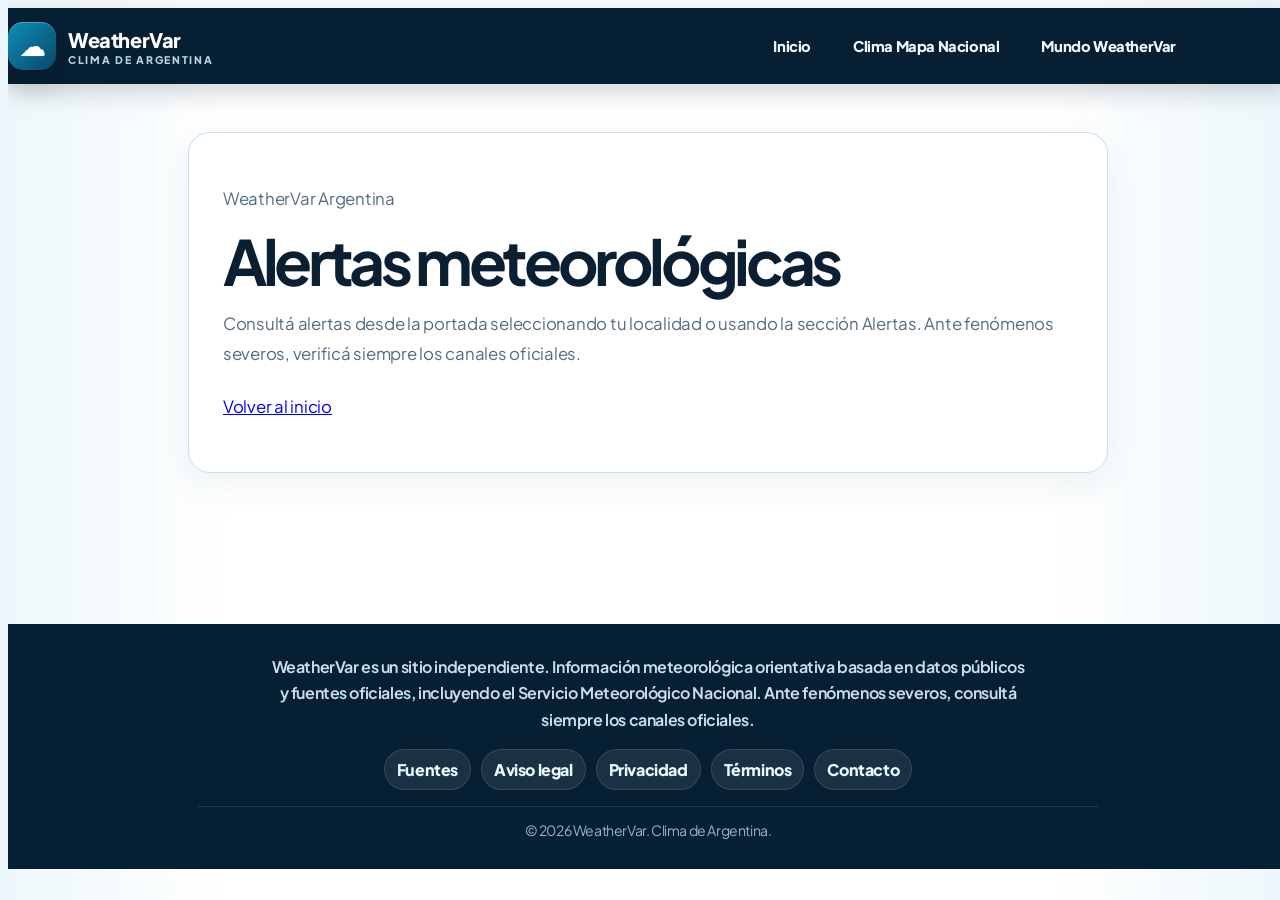
<file: docs/alertas/index.html>
<!doctype html>
<html lang="es-AR">
<head>
  <meta charset="utf-8">
  <meta name="viewport" content="width=device-width, initial-scale=1">
  <title>Alertas meteorológicas · WeatherVar</title>
  <meta name="description" content="Alertas meteorológicas oficiales para Argentina dentro de WeatherVar.">
  <meta name="robots" content="index,follow,max-image-preview:large">
  <link rel="canonical" href="https://www.weathervar.com/alertas/">
  <meta property="og:title" content="Alertas meteorológicas · WeatherVar">
  <meta property="og:description" content="Alertas meteorológicas oficiales para Argentina dentro de WeatherVar.">
  <meta property="og:type" content="website">
  <meta property="og:url" content="https://www.weathervar.com/alertas/">
  <meta property="og:image" content="https://www.weathervar.com/assets/img/og-weatherVar.png">
  <meta name="twitter:card" content="summary_large_image">
  <meta name="twitter:title" content="Alertas meteorológicas · WeatherVar">
  <meta name="twitter:description" content="Alertas meteorológicas oficiales para Argentina dentro de WeatherVar.">
  <meta name="twitter:image" content="https://www.weathervar.com/assets/img/og-weatherVar.png">
  <link rel="icon" href="../favicon.svg" type="image/svg+xml">
  <link rel="preconnect" href="https://fonts.googleapis.com">
  <link rel="preconnect" href="https://fonts.gstatic.com" crossorigin>
  <link href="https://fonts.googleapis.com/css2?family=Plus+Jakarta+Sans:wght@400;500;600;700;800;900&display=swap" rel="stylesheet">
  <link rel="stylesheet" href="../assets/css/wv-success.css?v=20260715-safe-alert-details">
  
</head>
<body class="page-body">
  <header class="site-header">
    <div class="container header-inner">
      <a class="brand" href="../"><span class="brand-mark" aria-hidden="true"><strong>WV</strong></span><span><strong>WeatherVar</strong><small>Clima de Argentina</small></span></a>
      <button class="menu-toggle" type="button" aria-expanded="false" aria-controls="main-nav" aria-label="Abrir menú"><span></span><span></span><span></span></button>
      <nav id="main-nav" class="main-nav static-nav" aria-label="Navegación"><a href="../">Inicio</a><a href="https://mapa.weathervar.com/" target="_blank" rel="noopener noreferrer">Clima Mapa Nacional</a><a href="https://mundo.weathervar.com/" target="_blank" rel="noopener noreferrer">Mundo WeatherVar</a></nav>
    </div>
  </header>
  <main class="container legal-content" style="padding:48px 0 72px;min-height:60vh">
    <section class="card legal-card">
      <p class="eyebrow">WeatherVar Argentina</p>
      <h1>Alertas meteorológicas</h1>
      <p>Consultá alertas desde la portada seleccionando tu localidad o usando la sección Alertas. Ante fenómenos severos, verificá siempre los canales oficiales.</p>
      <p style="margin-top:24px"><a class="button" href="../">Volver al inicio</a></p>
    </section>
  </main>
  <footer class="site-footer"><div class="container footer-inner compact-footer"><p class="footer-credit">WeatherVar es un sitio independiente. Información meteorológica orientativa basada en datos públicos y fuentes oficiales, incluyendo el Servicio Meteorológico Nacional. Ante fenómenos severos, consultá siempre los canales oficiales.</p><nav class="footer-links" aria-label="Páginas legales y fuentes"><a href="../fuentes/">Fuentes</a><a href="../aviso-legal/">Aviso legal</a><a href="../privacidad/">Privacidad</a><a href="../terminos/">Términos</a><a href="../contacto/">Contacto</a></nav><p class="footer-copy">© 2026 WeatherVar. Clima de Argentina.</p></div></footer>
  <script defer src="../assets/js/wv-ui.js?v=20260715-safe-alert-details"></script>
  
</body>
</html>
</file>
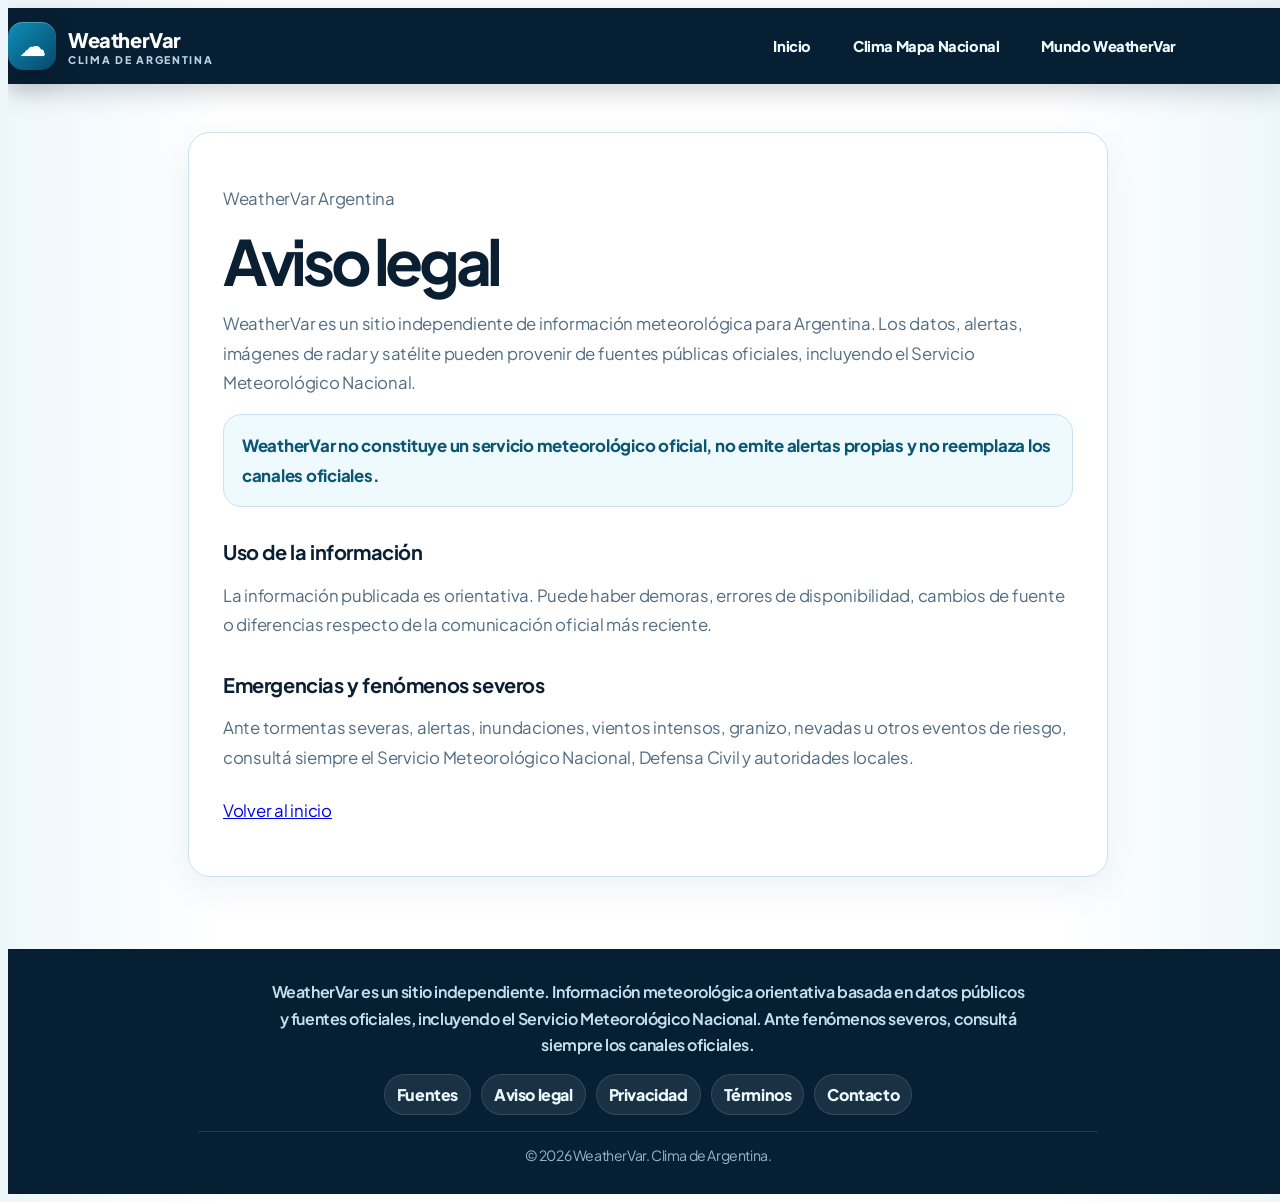
<file: docs/aviso-legal/index.html>
<!doctype html>
<html lang="es-AR">
<head>
  <meta charset="utf-8">
  <meta name="viewport" content="width=device-width, initial-scale=1">
  <title>Aviso legal · WeatherVar</title>
  <meta name="description" content="Alcance informativo de WeatherVar, atribución de fuentes y limitación de responsabilidad.">
  <meta name="robots" content="noindex,follow,max-image-preview:large">
  <link rel="canonical" href="https://www.weathervar.com/aviso-legal/">
  <meta property="og:title" content="Aviso legal · WeatherVar">
  <meta property="og:description" content="Alcance informativo de WeatherVar, atribución de fuentes y limitación de responsabilidad.">
  <meta property="og:type" content="website">
  <meta property="og:url" content="https://www.weathervar.com/aviso-legal/">
  <meta property="og:image" content="https://www.weathervar.com/assets/img/og-weatherVar.png">
  <meta name="twitter:card" content="summary_large_image">
  <meta name="twitter:title" content="Aviso legal · WeatherVar">
  <meta name="twitter:description" content="Alcance informativo de WeatherVar, atribución de fuentes y limitación de responsabilidad.">
  <meta name="twitter:image" content="https://www.weathervar.com/assets/img/og-weatherVar.png">
  <link rel="icon" href="../favicon.svg" type="image/svg+xml">
  <link rel="preconnect" href="https://fonts.googleapis.com">
  <link rel="preconnect" href="https://fonts.gstatic.com" crossorigin>
  <link href="https://fonts.googleapis.com/css2?family=Plus+Jakarta+Sans:wght@400;500;600;700;800;900&display=swap" rel="stylesheet">
  <link rel="stylesheet" href="../assets/css/wv-success.css?v=20260715-safe-alert-details">
  
</head>
<body class="page-body">
  <header class="site-header">
    <div class="container header-inner">
      <a class="brand" href="../"><span class="brand-mark" aria-hidden="true"><strong>WV</strong></span><span><strong>WeatherVar</strong><small>Clima de Argentina</small></span></a>
      <button class="menu-toggle" type="button" aria-expanded="false" aria-controls="main-nav" aria-label="Abrir menú"><span></span><span></span><span></span></button>
      <nav id="main-nav" class="main-nav static-nav" aria-label="Navegación"><a href="../">Inicio</a><a href="https://mapa.weathervar.com/" target="_blank" rel="noopener noreferrer">Clima Mapa Nacional</a><a href="https://mundo.weathervar.com/" target="_blank" rel="noopener noreferrer">Mundo WeatherVar</a></nav>
    </div>
  </header>
  <main class="container legal-content" style="padding:48px 0 72px;min-height:60vh">
    <section class="card legal-card">
      <p class="eyebrow">WeatherVar Argentina</p>
      <h1>Aviso legal</h1>
      
      <p>WeatherVar es un sitio independiente de información meteorológica para Argentina. Los datos, alertas, imágenes de radar y satélite pueden provenir de fuentes públicas oficiales, incluyendo el Servicio Meteorológico Nacional.</p>
      <p class="legal-note">WeatherVar no constituye un servicio meteorológico oficial, no emite alertas propias y no reemplaza los canales oficiales.</p>
      <h2>Uso de la información</h2>
      <p>La información publicada es orientativa. Puede haber demoras, errores de disponibilidad, cambios de fuente o diferencias respecto de la comunicación oficial más reciente.</p>
      <h2>Emergencias y fenómenos severos</h2>
      <p>Ante tormentas severas, alertas, inundaciones, vientos intensos, granizo, nevadas u otros eventos de riesgo, consultá siempre el Servicio Meteorológico Nacional, Defensa Civil y autoridades locales.</p>
    
      <p style="margin-top:24px"><a class="button" href="../">Volver al inicio</a></p>
    </section>
  </main>
  <footer class="site-footer"><div class="container footer-inner compact-footer"><p class="footer-credit">WeatherVar es un sitio independiente. Información meteorológica orientativa basada en datos públicos y fuentes oficiales, incluyendo el Servicio Meteorológico Nacional. Ante fenómenos severos, consultá siempre los canales oficiales.</p><nav class="footer-links" aria-label="Páginas legales y fuentes"><a href="../fuentes/">Fuentes</a><a href="../aviso-legal/">Aviso legal</a><a href="../privacidad/">Privacidad</a><a href="../terminos/">Términos</a><a href="../contacto/">Contacto</a></nav><p class="footer-copy">© 2026 WeatherVar. Clima de Argentina.</p></div></footer>
  <script defer src="../assets/js/wv-ui.js?v=20260715-safe-alert-details"></script>
  
</body>
</html>
</file>
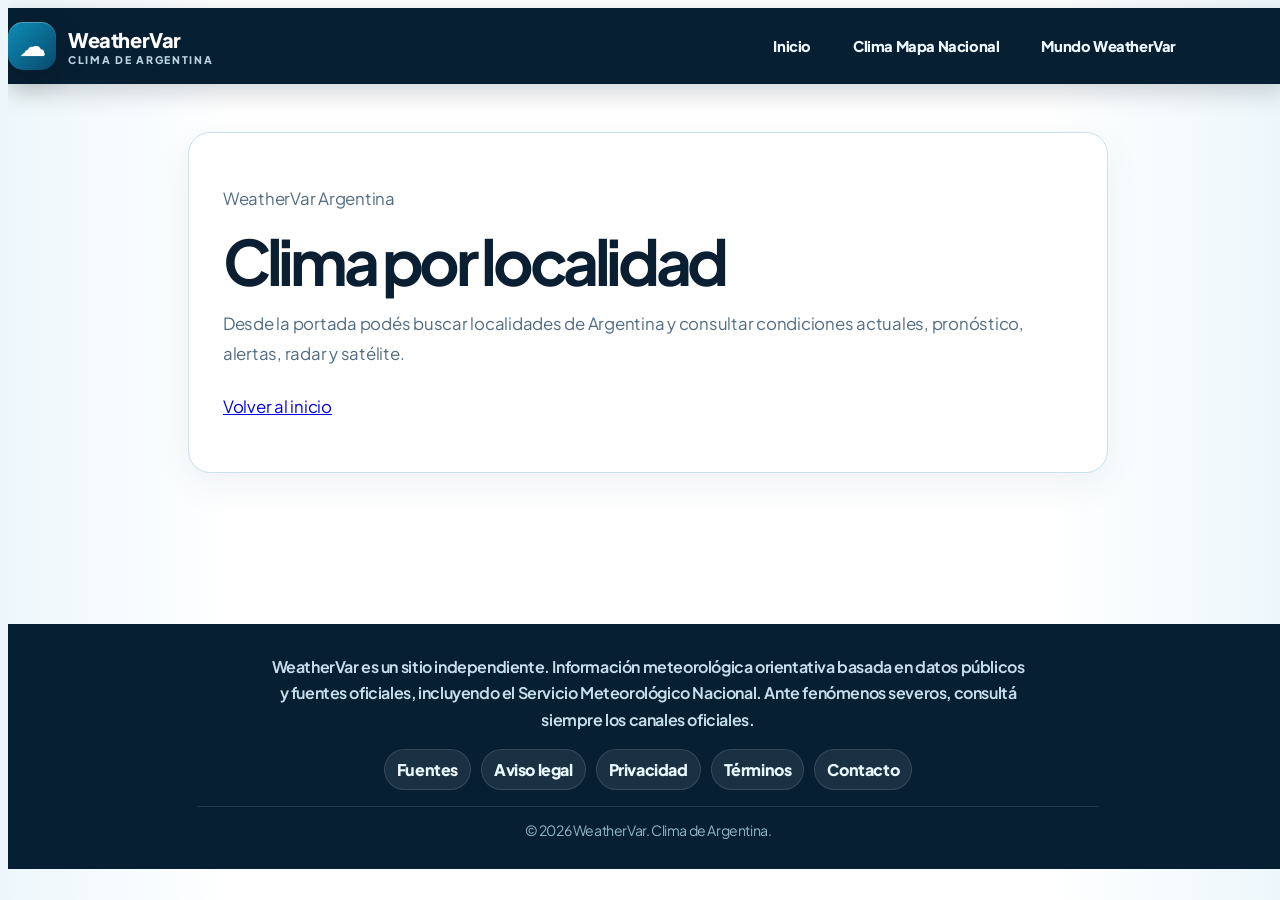
<file: docs/clima-por-localidad/index.html>
<!doctype html>
<html lang="es-AR">
<head>
  <meta charset="utf-8">
  <meta name="viewport" content="width=device-width, initial-scale=1">
  <title>Clima por localidad · WeatherVar</title>
  <meta name="description" content="Buscador de clima por localidad para Argentina.">
  <meta name="robots" content="index,follow,max-image-preview:large">
  <link rel="canonical" href="https://www.weathervar.com/clima-por-localidad/">
  <meta property="og:title" content="Clima por localidad · WeatherVar">
  <meta property="og:description" content="Buscador de clima por localidad para Argentina.">
  <meta property="og:type" content="website">
  <meta property="og:url" content="https://www.weathervar.com/clima-por-localidad/">
  <meta property="og:image" content="https://www.weathervar.com/assets/img/og-weatherVar.png">
  <meta name="twitter:card" content="summary_large_image">
  <meta name="twitter:title" content="Clima por localidad · WeatherVar">
  <meta name="twitter:description" content="Buscador de clima por localidad para Argentina.">
  <meta name="twitter:image" content="https://www.weathervar.com/assets/img/og-weatherVar.png">
  <link rel="icon" href="../favicon.svg" type="image/svg+xml">
  <link rel="preconnect" href="https://fonts.googleapis.com">
  <link rel="preconnect" href="https://fonts.gstatic.com" crossorigin>
  <link href="https://fonts.googleapis.com/css2?family=Plus+Jakarta+Sans:wght@400;500;600;700;800;900&display=swap" rel="stylesheet">
  <link rel="stylesheet" href="../assets/css/wv-success.css?v=20260715-safe-alert-details">
  
</head>
<body class="page-body">
  <header class="site-header">
    <div class="container header-inner">
      <a class="brand" href="../"><span class="brand-mark" aria-hidden="true"><strong>WV</strong></span><span><strong>WeatherVar</strong><small>Clima de Argentina</small></span></a>
      <button class="menu-toggle" type="button" aria-expanded="false" aria-controls="main-nav" aria-label="Abrir menú"><span></span><span></span><span></span></button>
      <nav id="main-nav" class="main-nav static-nav" aria-label="Navegación"><a href="../">Inicio</a><a href="https://mapa.weathervar.com/" target="_blank" rel="noopener noreferrer">Clima Mapa Nacional</a><a href="https://mundo.weathervar.com/" target="_blank" rel="noopener noreferrer">Mundo WeatherVar</a></nav>
    </div>
  </header>
  <main class="container legal-content" style="padding:48px 0 72px;min-height:60vh">
    <section class="card legal-card">
      <p class="eyebrow">WeatherVar Argentina</p>
      <h1>Clima por localidad</h1>
      <p>Desde la portada podés buscar localidades de Argentina y consultar condiciones actuales, pronóstico, alertas, radar y satélite.</p>
      <p style="margin-top:24px"><a class="button" href="../">Volver al inicio</a></p>
    </section>
  </main>
  <footer class="site-footer"><div class="container footer-inner compact-footer"><p class="footer-credit">WeatherVar es un sitio independiente. Información meteorológica orientativa basada en datos públicos y fuentes oficiales, incluyendo el Servicio Meteorológico Nacional. Ante fenómenos severos, consultá siempre los canales oficiales.</p><nav class="footer-links" aria-label="Páginas legales y fuentes"><a href="../fuentes/">Fuentes</a><a href="../aviso-legal/">Aviso legal</a><a href="../privacidad/">Privacidad</a><a href="../terminos/">Términos</a><a href="../contacto/">Contacto</a></nav><p class="footer-copy">© 2026 WeatherVar. Clima de Argentina.</p></div></footer>
  <script defer src="../assets/js/wv-ui.js?v=20260715-safe-alert-details"></script>
  
</body>
</html>
</file>
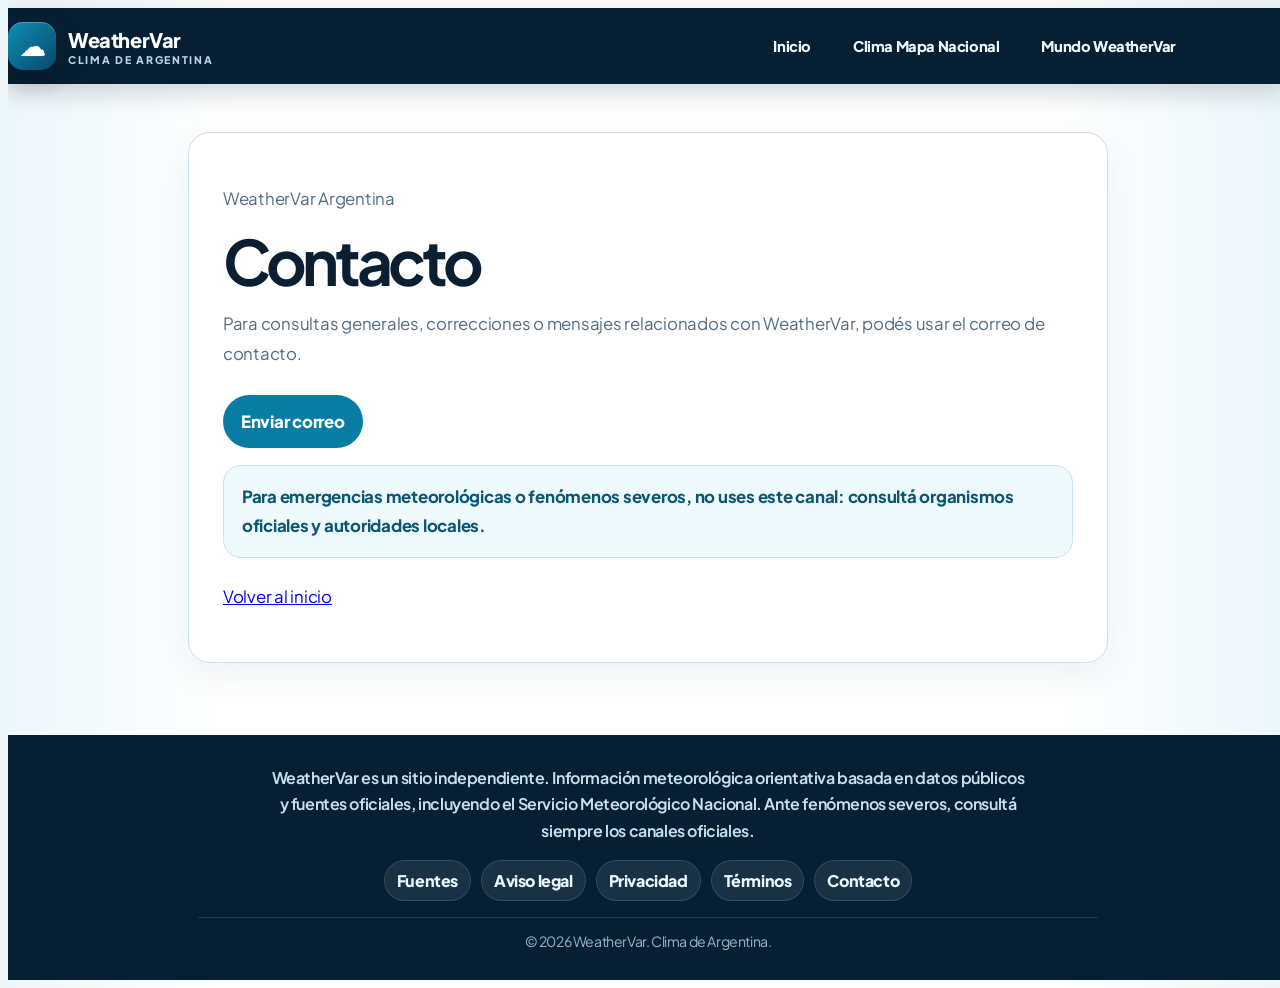
<file: docs/contacto/index.html>
<!doctype html>
<html lang="es-AR">
<head>
  <meta charset="utf-8">
  <meta name="viewport" content="width=device-width, initial-scale=1">
  <title>Contacto · WeatherVar</title>
  <meta name="description" content="Canal de contacto del proyecto WeatherVar.">
  <meta name="robots" content="noindex,follow,max-image-preview:large">
  <link rel="canonical" href="https://www.weathervar.com/contacto/">
  <meta property="og:title" content="Contacto · WeatherVar">
  <meta property="og:description" content="Canal de contacto del proyecto WeatherVar.">
  <meta property="og:type" content="website">
  <meta property="og:url" content="https://www.weathervar.com/contacto/">
  <meta property="og:image" content="https://www.weathervar.com/assets/img/og-weatherVar.png">
  <meta name="twitter:card" content="summary_large_image">
  <meta name="twitter:title" content="Contacto · WeatherVar">
  <meta name="twitter:description" content="Canal de contacto del proyecto WeatherVar.">
  <meta name="twitter:image" content="https://www.weathervar.com/assets/img/og-weatherVar.png">
  <link rel="icon" href="../favicon.svg" type="image/svg+xml">
  <link rel="preconnect" href="https://fonts.googleapis.com">
  <link rel="preconnect" href="https://fonts.gstatic.com" crossorigin>
  <link href="https://fonts.googleapis.com/css2?family=Plus+Jakarta+Sans:wght@400;500;600;700;800;900&display=swap" rel="stylesheet">
  <link rel="stylesheet" href="../assets/css/wv-success.css?v=20260715-safe-alert-details">
  
</head>
<body class="page-body">
  <header class="site-header">
    <div class="container header-inner">
      <a class="brand" href="../"><span class="brand-mark" aria-hidden="true"><strong>WV</strong></span><span><strong>WeatherVar</strong><small>Clima de Argentina</small></span></a>
      <button class="menu-toggle" type="button" aria-expanded="false" aria-controls="main-nav" aria-label="Abrir menú"><span></span><span></span><span></span></button>
      <nav id="main-nav" class="main-nav static-nav" aria-label="Navegación"><a href="../">Inicio</a><a href="https://mapa.weathervar.com/" target="_blank" rel="noopener noreferrer">Clima Mapa Nacional</a><a href="https://mundo.weathervar.com/" target="_blank" rel="noopener noreferrer">Mundo WeatherVar</a></nav>
    </div>
  </header>
  <main class="container legal-content" style="padding:48px 0 72px;min-height:60vh">
    <section class="card legal-card">
      <p class="eyebrow">WeatherVar Argentina</p>
      <h1>Contacto</h1>
      
      <p>Para consultas generales, correcciones o mensajes relacionados con WeatherVar, podés usar el correo de contacto.</p>
      <p><span id="contact-email" class="contact-email-placeholder">Activá JavaScript para ver el correo de contacto.</span></p>
      <p class="legal-note">Para emergencias meteorológicas o fenómenos severos, no uses este canal: consultá organismos oficiales y autoridades locales.</p>
    
      <p style="margin-top:24px"><a class="button" href="../">Volver al inicio</a></p>
    </section>
  </main>
  <footer class="site-footer"><div class="container footer-inner compact-footer"><p class="footer-credit">WeatherVar es un sitio independiente. Información meteorológica orientativa basada en datos públicos y fuentes oficiales, incluyendo el Servicio Meteorológico Nacional. Ante fenómenos severos, consultá siempre los canales oficiales.</p><nav class="footer-links" aria-label="Páginas legales y fuentes"><a href="../fuentes/">Fuentes</a><a href="../aviso-legal/">Aviso legal</a><a href="../privacidad/">Privacidad</a><a href="../terminos/">Términos</a><a href="../contacto/">Contacto</a></nav><p class="footer-copy">© 2026 WeatherVar. Clima de Argentina.</p></div></footer>
  <script defer src="../assets/js/wv-ui.js?v=20260715-safe-alert-details"></script>
  <script>
(() => {
  const codes=[116,104,101,119,101,97,116,104,101,114,118,97,114,64,103,109,97,105,108,46,99,111,109];
  const email=String.fromCharCode(...codes);
  const target=document.getElementById('contact-email');
  if(target){ const a=document.createElement('a'); a.className='contact-email-button'; a.href='mailto:'+email; a.textContent='Enviar correo'; target.replaceWith(a); }
})();
</script>
</body>
</html>
</file>
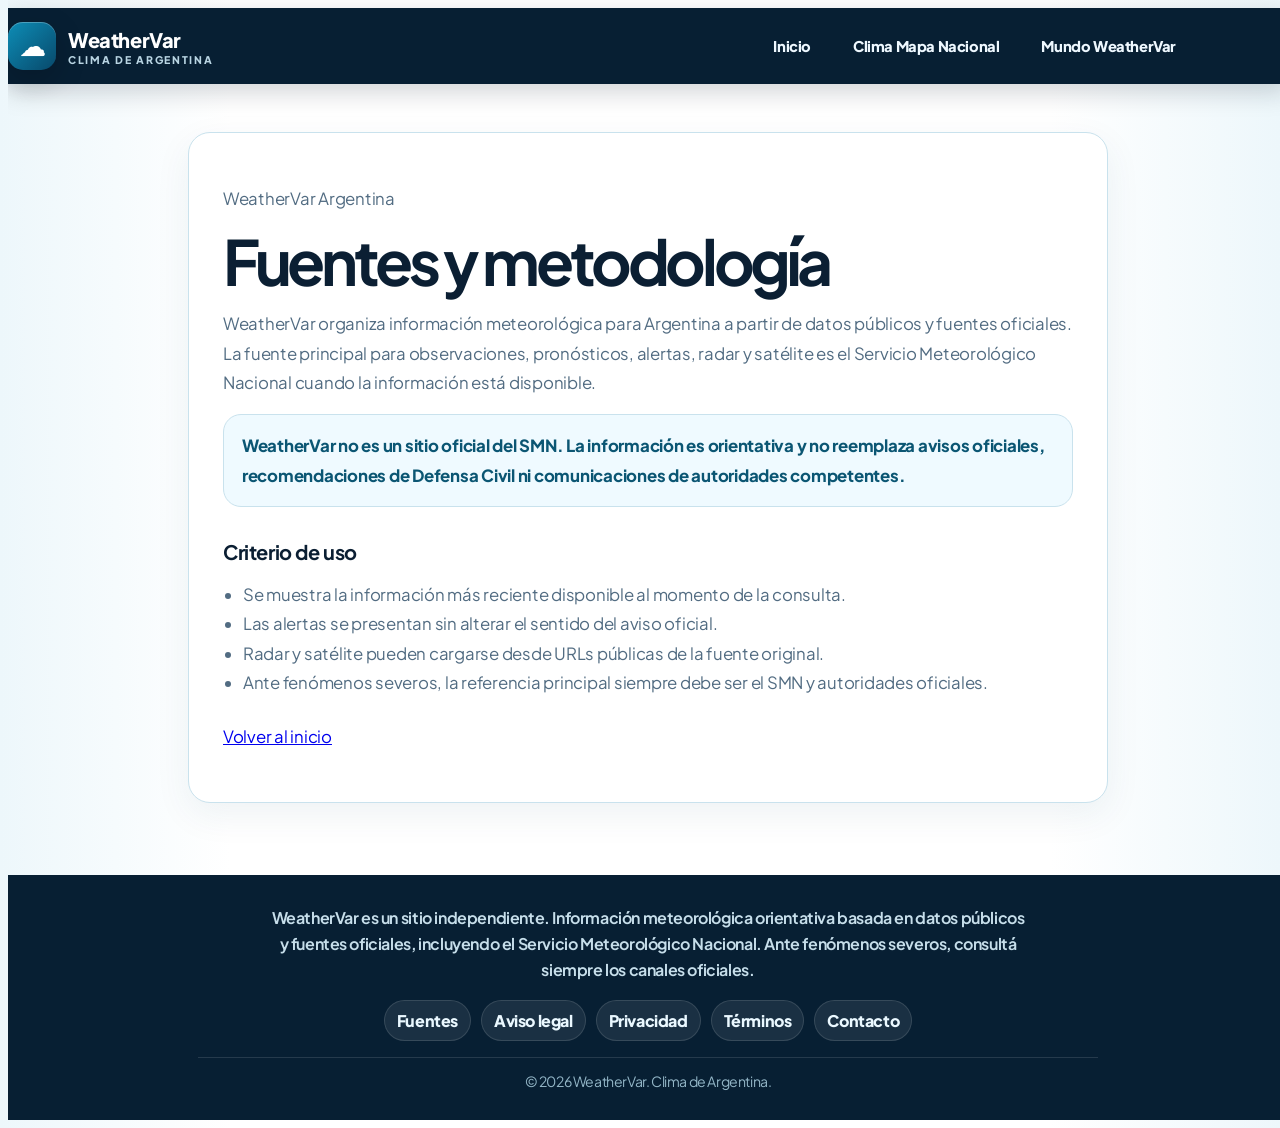
<file: docs/fuentes/index.html>
<!doctype html>
<html lang="es-AR">
<head>
  <meta charset="utf-8">
  <meta name="viewport" content="width=device-width, initial-scale=1">
  <title>Fuentes y metodología · WeatherVar</title>
  <meta name="description" content="Fuentes de datos meteorológicos usadas por WeatherVar, atribución al SMN y criterios de actualización.">
  <meta name="robots" content="noindex,follow,max-image-preview:large">
  <link rel="canonical" href="https://www.weathervar.com/fuentes/">
  <meta property="og:title" content="Fuentes y metodología · WeatherVar">
  <meta property="og:description" content="Fuentes de datos meteorológicos usadas por WeatherVar, atribución al SMN y criterios de actualización.">
  <meta property="og:type" content="website">
  <meta property="og:url" content="https://www.weathervar.com/fuentes/">
  <meta property="og:image" content="https://www.weathervar.com/assets/img/og-weatherVar.png">
  <meta name="twitter:card" content="summary_large_image">
  <meta name="twitter:title" content="Fuentes y metodología · WeatherVar">
  <meta name="twitter:description" content="Fuentes de datos meteorológicos usadas por WeatherVar, atribución al SMN y criterios de actualización.">
  <meta name="twitter:image" content="https://www.weathervar.com/assets/img/og-weatherVar.png">
  <link rel="icon" href="../favicon.svg" type="image/svg+xml">
  <link rel="preconnect" href="https://fonts.googleapis.com">
  <link rel="preconnect" href="https://fonts.gstatic.com" crossorigin>
  <link href="https://fonts.googleapis.com/css2?family=Plus+Jakarta+Sans:wght@400;500;600;700;800;900&display=swap" rel="stylesheet">
  <link rel="stylesheet" href="../assets/css/wv-success.css?v=20260715-safe-alert-details">
  
</head>
<body class="page-body">
  <header class="site-header">
    <div class="container header-inner">
      <a class="brand" href="../"><span class="brand-mark" aria-hidden="true"><strong>WV</strong></span><span><strong>WeatherVar</strong><small>Clima de Argentina</small></span></a>
      <button class="menu-toggle" type="button" aria-expanded="false" aria-controls="main-nav" aria-label="Abrir menú"><span></span><span></span><span></span></button>
      <nav id="main-nav" class="main-nav static-nav" aria-label="Navegación"><a href="../">Inicio</a><a href="https://mapa.weathervar.com/" target="_blank" rel="noopener noreferrer">Clima Mapa Nacional</a><a href="https://mundo.weathervar.com/" target="_blank" rel="noopener noreferrer">Mundo WeatherVar</a></nav>
    </div>
  </header>
  <main class="container legal-content" style="padding:48px 0 72px;min-height:60vh">
    <section class="card legal-card">
      <p class="eyebrow">WeatherVar Argentina</p>
      <h1>Fuentes y metodología</h1>
      
      <p>WeatherVar organiza información meteorológica para Argentina a partir de datos públicos y fuentes oficiales. La fuente principal para observaciones, pronósticos, alertas, radar y satélite es el Servicio Meteorológico Nacional cuando la información está disponible.</p>
      <p class="legal-note">WeatherVar no es un sitio oficial del SMN. La información es orientativa y no reemplaza avisos oficiales, recomendaciones de Defensa Civil ni comunicaciones de autoridades competentes.</p>
      <h2>Criterio de uso</h2>
      <ul>
        <li>Se muestra la información más reciente disponible al momento de la consulta.</li>
        <li>Las alertas se presentan sin alterar el sentido del aviso oficial.</li>
        <li>Radar y satélite pueden cargarse desde URLs públicas de la fuente original.</li>
        <li>Ante fenómenos severos, la referencia principal siempre debe ser el SMN y autoridades oficiales.</li>
      </ul>
    
      <p style="margin-top:24px"><a class="button" href="../">Volver al inicio</a></p>
    </section>
  </main>
  <footer class="site-footer"><div class="container footer-inner compact-footer"><p class="footer-credit">WeatherVar es un sitio independiente. Información meteorológica orientativa basada en datos públicos y fuentes oficiales, incluyendo el Servicio Meteorológico Nacional. Ante fenómenos severos, consultá siempre los canales oficiales.</p><nav class="footer-links" aria-label="Páginas legales y fuentes"><a href="../fuentes/">Fuentes</a><a href="../aviso-legal/">Aviso legal</a><a href="../privacidad/">Privacidad</a><a href="../terminos/">Términos</a><a href="../contacto/">Contacto</a></nav><p class="footer-copy">© 2026 WeatherVar. Clima de Argentina.</p></div></footer>
  <script defer src="../assets/js/wv-ui.js?v=20260715-safe-alert-details"></script>
  
</body>
</html>
</file>
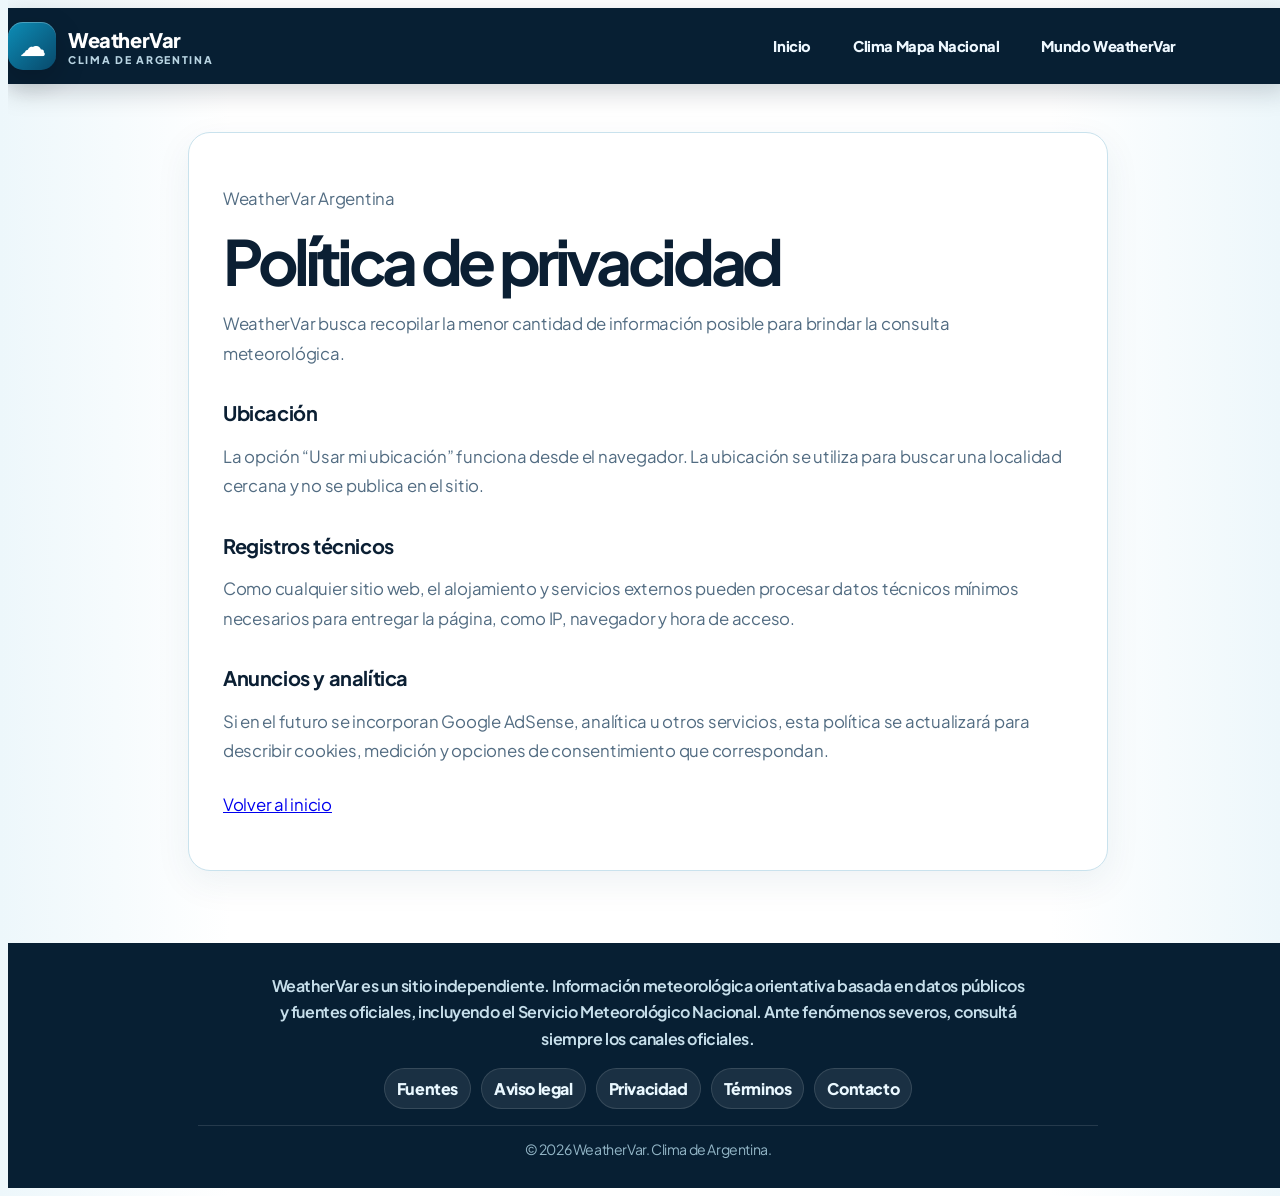
<file: docs/privacidad/index.html>
<!doctype html>
<html lang="es-AR">
<head>
  <meta charset="utf-8">
  <meta name="viewport" content="width=device-width, initial-scale=1">
  <title>Política de privacidad · WeatherVar</title>
  <meta name="description" content="Información general sobre privacidad, ubicación y uso futuro de herramientas de medición o anuncios.">
  <meta name="robots" content="noindex,follow,max-image-preview:large">
  <link rel="canonical" href="https://www.weathervar.com/privacidad/">
  <meta property="og:title" content="Política de privacidad · WeatherVar">
  <meta property="og:description" content="Información general sobre privacidad, ubicación y uso futuro de herramientas de medición o anuncios.">
  <meta property="og:type" content="website">
  <meta property="og:url" content="https://www.weathervar.com/privacidad/">
  <meta property="og:image" content="https://www.weathervar.com/assets/img/og-weatherVar.png">
  <meta name="twitter:card" content="summary_large_image">
  <meta name="twitter:title" content="Política de privacidad · WeatherVar">
  <meta name="twitter:description" content="Información general sobre privacidad, ubicación y uso futuro de herramientas de medición o anuncios.">
  <meta name="twitter:image" content="https://www.weathervar.com/assets/img/og-weatherVar.png">
  <link rel="icon" href="../favicon.svg" type="image/svg+xml">
  <link rel="preconnect" href="https://fonts.googleapis.com">
  <link rel="preconnect" href="https://fonts.gstatic.com" crossorigin>
  <link href="https://fonts.googleapis.com/css2?family=Plus+Jakarta+Sans:wght@400;500;600;700;800;900&display=swap" rel="stylesheet">
  <link rel="stylesheet" href="../assets/css/wv-success.css?v=20260715-safe-alert-details">
  
</head>
<body class="page-body">
  <header class="site-header">
    <div class="container header-inner">
      <a class="brand" href="../"><span class="brand-mark" aria-hidden="true"><strong>WV</strong></span><span><strong>WeatherVar</strong><small>Clima de Argentina</small></span></a>
      <button class="menu-toggle" type="button" aria-expanded="false" aria-controls="main-nav" aria-label="Abrir menú"><span></span><span></span><span></span></button>
      <nav id="main-nav" class="main-nav static-nav" aria-label="Navegación"><a href="../">Inicio</a><a href="https://mapa.weathervar.com/" target="_blank" rel="noopener noreferrer">Clima Mapa Nacional</a><a href="https://mundo.weathervar.com/" target="_blank" rel="noopener noreferrer">Mundo WeatherVar</a></nav>
    </div>
  </header>
  <main class="container legal-content" style="padding:48px 0 72px;min-height:60vh">
    <section class="card legal-card">
      <p class="eyebrow">WeatherVar Argentina</p>
      <h1>Política de privacidad</h1>
      
      <p>WeatherVar busca recopilar la menor cantidad de información posible para brindar la consulta meteorológica.</p>
      <h2>Ubicación</h2><p>La opción “Usar mi ubicación” funciona desde el navegador. La ubicación se utiliza para buscar una localidad cercana y no se publica en el sitio.</p>
      <h2>Registros técnicos</h2><p>Como cualquier sitio web, el alojamiento y servicios externos pueden procesar datos técnicos mínimos necesarios para entregar la página, como IP, navegador y hora de acceso.</p>
      <h2>Anuncios y analítica</h2><p>Si en el futuro se incorporan Google AdSense, analítica u otros servicios, esta política se actualizará para describir cookies, medición y opciones de consentimiento que correspondan.</p>
    
      <p style="margin-top:24px"><a class="button" href="../">Volver al inicio</a></p>
    </section>
  </main>
  <footer class="site-footer"><div class="container footer-inner compact-footer"><p class="footer-credit">WeatherVar es un sitio independiente. Información meteorológica orientativa basada en datos públicos y fuentes oficiales, incluyendo el Servicio Meteorológico Nacional. Ante fenómenos severos, consultá siempre los canales oficiales.</p><nav class="footer-links" aria-label="Páginas legales y fuentes"><a href="../fuentes/">Fuentes</a><a href="../aviso-legal/">Aviso legal</a><a href="../privacidad/">Privacidad</a><a href="../terminos/">Términos</a><a href="../contacto/">Contacto</a></nav><p class="footer-copy">© 2026 WeatherVar. Clima de Argentina.</p></div></footer>
  <script defer src="../assets/js/wv-ui.js?v=20260715-safe-alert-details"></script>
  
</body>
</html>
</file>
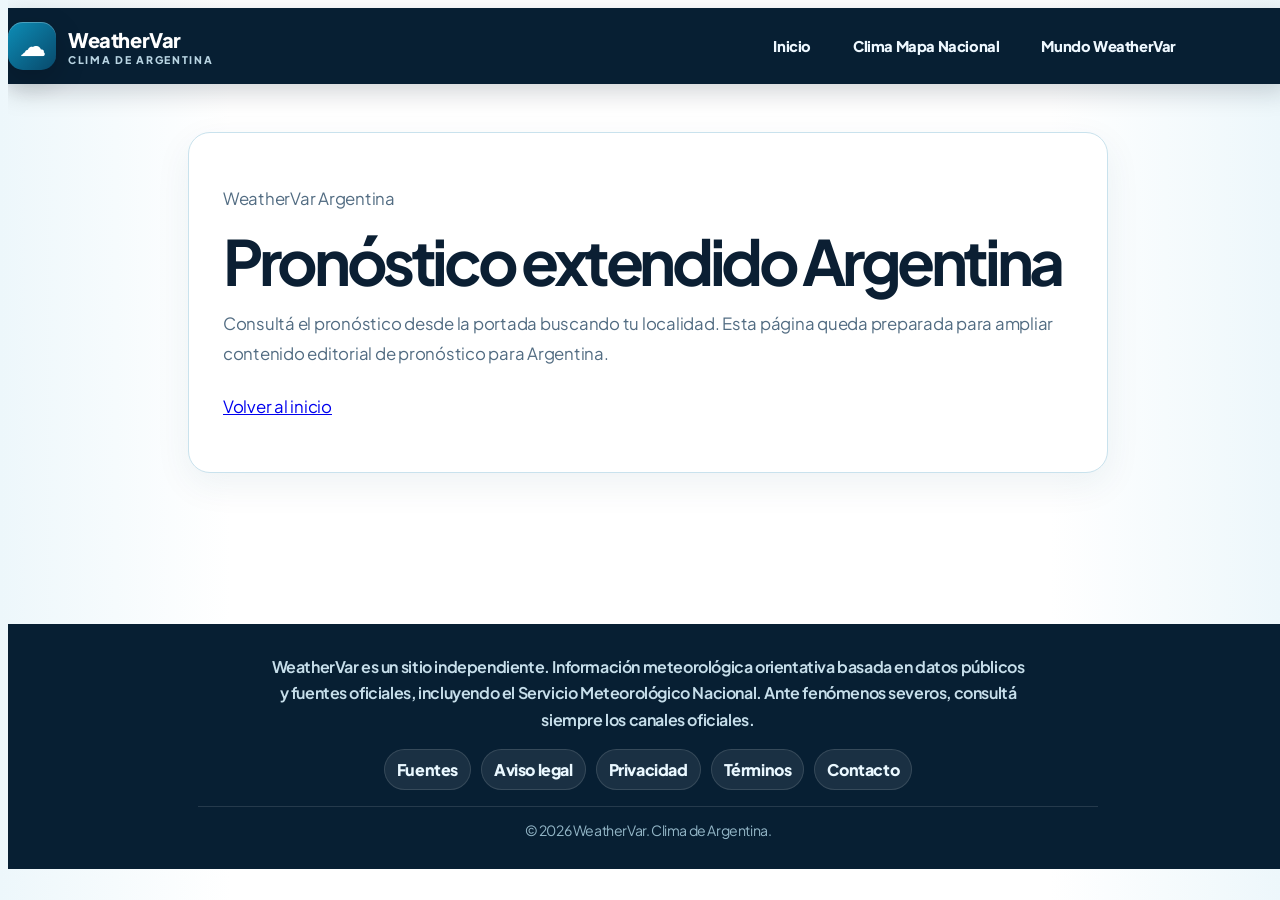
<file: docs/pronostico/index.html>
<!doctype html>
<html lang="es-AR">
<head>
  <meta charset="utf-8">
  <meta name="viewport" content="width=device-width, initial-scale=1">
  <title>Pronóstico extendido Argentina · WeatherVar</title>
  <meta name="description" content="Pronóstico extendido para localidades de Argentina dentro de WeatherVar.">
  <meta name="robots" content="index,follow,max-image-preview:large">
  <link rel="canonical" href="https://www.weathervar.com/pronostico/">
  <meta property="og:title" content="Pronóstico extendido Argentina · WeatherVar">
  <meta property="og:description" content="Pronóstico extendido para localidades de Argentina dentro de WeatherVar.">
  <meta property="og:type" content="website">
  <meta property="og:url" content="https://www.weathervar.com/pronostico/">
  <meta property="og:image" content="https://www.weathervar.com/assets/img/og-weatherVar.png">
  <meta name="twitter:card" content="summary_large_image">
  <meta name="twitter:title" content="Pronóstico extendido Argentina · WeatherVar">
  <meta name="twitter:description" content="Pronóstico extendido para localidades de Argentina dentro de WeatherVar.">
  <meta name="twitter:image" content="https://www.weathervar.com/assets/img/og-weatherVar.png">
  <link rel="icon" href="../favicon.svg" type="image/svg+xml">
  <link rel="preconnect" href="https://fonts.googleapis.com">
  <link rel="preconnect" href="https://fonts.gstatic.com" crossorigin>
  <link href="https://fonts.googleapis.com/css2?family=Plus+Jakarta+Sans:wght@400;500;600;700;800;900&display=swap" rel="stylesheet">
  <link rel="stylesheet" href="../assets/css/wv-success.css?v=20260715-safe-alert-details">
  
</head>
<body class="page-body">
  <header class="site-header">
    <div class="container header-inner">
      <a class="brand" href="../"><span class="brand-mark" aria-hidden="true"><strong>WV</strong></span><span><strong>WeatherVar</strong><small>Clima de Argentina</small></span></a>
      <button class="menu-toggle" type="button" aria-expanded="false" aria-controls="main-nav" aria-label="Abrir menú"><span></span><span></span><span></span></button>
      <nav id="main-nav" class="main-nav static-nav" aria-label="Navegación"><a href="../">Inicio</a><a href="https://mapa.weathervar.com/" target="_blank" rel="noopener noreferrer">Clima Mapa Nacional</a><a href="https://mundo.weathervar.com/" target="_blank" rel="noopener noreferrer">Mundo WeatherVar</a></nav>
    </div>
  </header>
  <main class="container legal-content" style="padding:48px 0 72px;min-height:60vh">
    <section class="card legal-card">
      <p class="eyebrow">WeatherVar Argentina</p>
      <h1>Pronóstico extendido Argentina</h1>
      <p>Consultá el pronóstico desde la portada buscando tu localidad. Esta página queda preparada para ampliar contenido editorial de pronóstico para Argentina.</p>
      <p style="margin-top:24px"><a class="button" href="../">Volver al inicio</a></p>
    </section>
  </main>
  <footer class="site-footer"><div class="container footer-inner compact-footer"><p class="footer-credit">WeatherVar es un sitio independiente. Información meteorológica orientativa basada en datos públicos y fuentes oficiales, incluyendo el Servicio Meteorológico Nacional. Ante fenómenos severos, consultá siempre los canales oficiales.</p><nav class="footer-links" aria-label="Páginas legales y fuentes"><a href="../fuentes/">Fuentes</a><a href="../aviso-legal/">Aviso legal</a><a href="../privacidad/">Privacidad</a><a href="../terminos/">Términos</a><a href="../contacto/">Contacto</a></nav><p class="footer-copy">© 2026 WeatherVar. Clima de Argentina.</p></div></footer>
  <script defer src="../assets/js/wv-ui.js?v=20260715-safe-alert-details"></script>
  
</body>
</html>
</file>
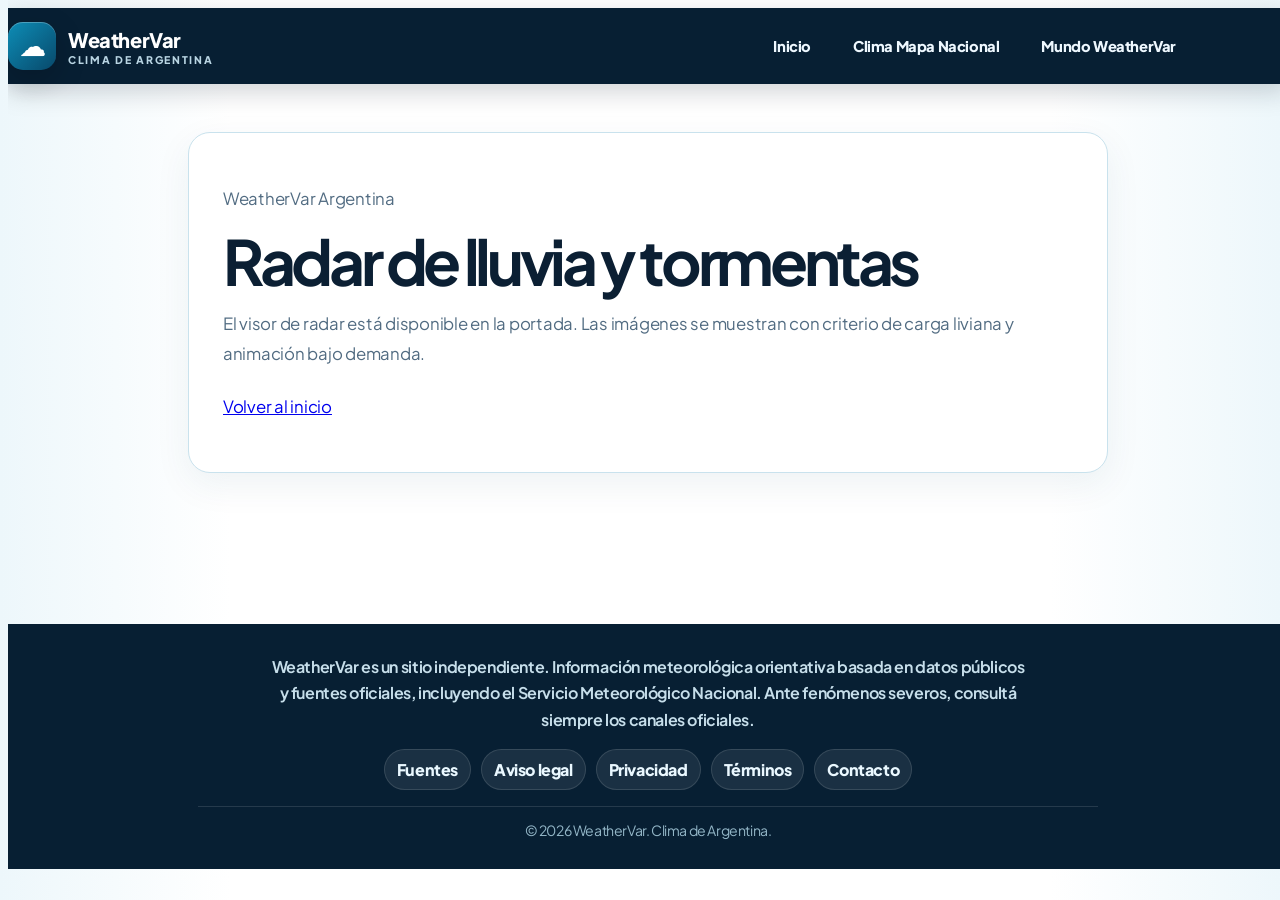
<file: docs/radar/index.html>
<!doctype html>
<html lang="es-AR">
<head>
  <meta charset="utf-8">
  <meta name="viewport" content="width=device-width, initial-scale=1">
  <title>Radar de lluvia y tormentas · WeatherVar</title>
  <meta name="description" content="Radar meteorológico para Argentina dentro de WeatherVar.">
  <meta name="robots" content="index,follow,max-image-preview:large">
  <link rel="canonical" href="https://www.weathervar.com/radar/">
  <meta property="og:title" content="Radar de lluvia y tormentas · WeatherVar">
  <meta property="og:description" content="Radar meteorológico para Argentina dentro de WeatherVar.">
  <meta property="og:type" content="website">
  <meta property="og:url" content="https://www.weathervar.com/radar/">
  <meta property="og:image" content="https://www.weathervar.com/assets/img/og-weatherVar.png">
  <meta name="twitter:card" content="summary_large_image">
  <meta name="twitter:title" content="Radar de lluvia y tormentas · WeatherVar">
  <meta name="twitter:description" content="Radar meteorológico para Argentina dentro de WeatherVar.">
  <meta name="twitter:image" content="https://www.weathervar.com/assets/img/og-weatherVar.png">
  <link rel="icon" href="../favicon.svg" type="image/svg+xml">
  <link rel="preconnect" href="https://fonts.googleapis.com">
  <link rel="preconnect" href="https://fonts.gstatic.com" crossorigin>
  <link href="https://fonts.googleapis.com/css2?family=Plus+Jakarta+Sans:wght@400;500;600;700;800;900&display=swap" rel="stylesheet">
  <link rel="stylesheet" href="../assets/css/wv-success.css?v=20260715-safe-alert-details">
  
</head>
<body class="page-body">
  <header class="site-header">
    <div class="container header-inner">
      <a class="brand" href="../"><span class="brand-mark" aria-hidden="true"><strong>WV</strong></span><span><strong>WeatherVar</strong><small>Clima de Argentina</small></span></a>
      <button class="menu-toggle" type="button" aria-expanded="false" aria-controls="main-nav" aria-label="Abrir menú"><span></span><span></span><span></span></button>
      <nav id="main-nav" class="main-nav static-nav" aria-label="Navegación"><a href="../">Inicio</a><a href="https://mapa.weathervar.com/" target="_blank" rel="noopener noreferrer">Clima Mapa Nacional</a><a href="https://mundo.weathervar.com/" target="_blank" rel="noopener noreferrer">Mundo WeatherVar</a></nav>
    </div>
  </header>
  <main class="container legal-content" style="padding:48px 0 72px;min-height:60vh">
    <section class="card legal-card">
      <p class="eyebrow">WeatherVar Argentina</p>
      <h1>Radar de lluvia y tormentas</h1>
      <p>El visor de radar está disponible en la portada. Las imágenes se muestran con criterio de carga liviana y animación bajo demanda.</p>
      <p style="margin-top:24px"><a class="button" href="../">Volver al inicio</a></p>
    </section>
  </main>
  <footer class="site-footer"><div class="container footer-inner compact-footer"><p class="footer-credit">WeatherVar es un sitio independiente. Información meteorológica orientativa basada en datos públicos y fuentes oficiales, incluyendo el Servicio Meteorológico Nacional. Ante fenómenos severos, consultá siempre los canales oficiales.</p><nav class="footer-links" aria-label="Páginas legales y fuentes"><a href="../fuentes/">Fuentes</a><a href="../aviso-legal/">Aviso legal</a><a href="../privacidad/">Privacidad</a><a href="../terminos/">Términos</a><a href="../contacto/">Contacto</a></nav><p class="footer-copy">© 2026 WeatherVar. Clima de Argentina.</p></div></footer>
  <script defer src="../assets/js/wv-ui.js?v=20260715-safe-alert-details"></script>
  
</body>
</html>
</file>
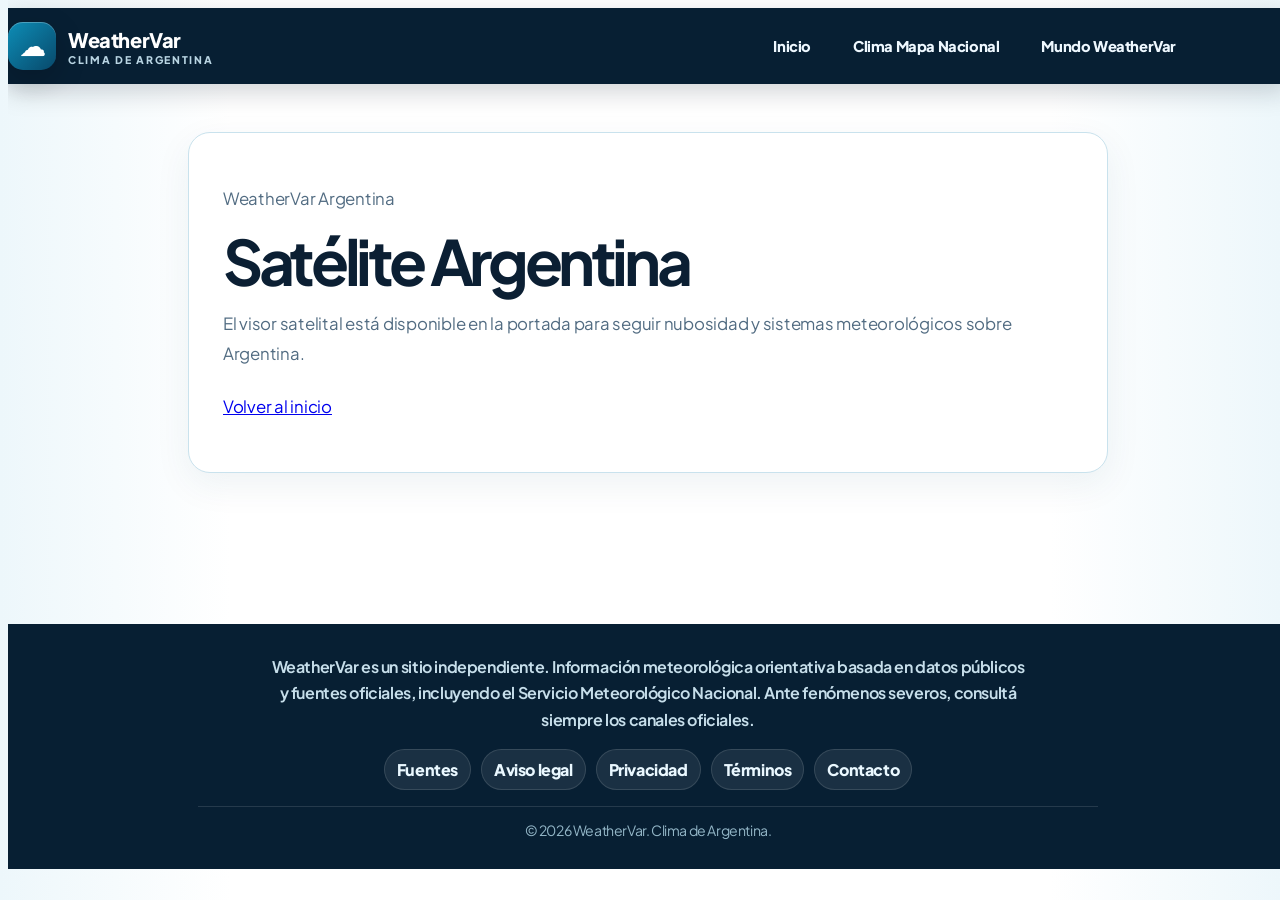
<file: docs/satelite/index.html>
<!doctype html>
<html lang="es-AR">
<head>
  <meta charset="utf-8">
  <meta name="viewport" content="width=device-width, initial-scale=1">
  <title>Satélite Argentina · WeatherVar</title>
  <meta name="description" content="Imágenes satelitales meteorológicas para Argentina dentro de WeatherVar.">
  <meta name="robots" content="index,follow,max-image-preview:large">
  <link rel="canonical" href="https://www.weathervar.com/satelite/">
  <meta property="og:title" content="Satélite Argentina · WeatherVar">
  <meta property="og:description" content="Imágenes satelitales meteorológicas para Argentina dentro de WeatherVar.">
  <meta property="og:type" content="website">
  <meta property="og:url" content="https://www.weathervar.com/satelite/">
  <meta property="og:image" content="https://www.weathervar.com/assets/img/og-weatherVar.png">
  <meta name="twitter:card" content="summary_large_image">
  <meta name="twitter:title" content="Satélite Argentina · WeatherVar">
  <meta name="twitter:description" content="Imágenes satelitales meteorológicas para Argentina dentro de WeatherVar.">
  <meta name="twitter:image" content="https://www.weathervar.com/assets/img/og-weatherVar.png">
  <link rel="icon" href="../favicon.svg" type="image/svg+xml">
  <link rel="preconnect" href="https://fonts.googleapis.com">
  <link rel="preconnect" href="https://fonts.gstatic.com" crossorigin>
  <link href="https://fonts.googleapis.com/css2?family=Plus+Jakarta+Sans:wght@400;500;600;700;800;900&display=swap" rel="stylesheet">
  <link rel="stylesheet" href="../assets/css/wv-success.css?v=20260715-safe-alert-details">
  
</head>
<body class="page-body">
  <header class="site-header">
    <div class="container header-inner">
      <a class="brand" href="../"><span class="brand-mark" aria-hidden="true"><strong>WV</strong></span><span><strong>WeatherVar</strong><small>Clima de Argentina</small></span></a>
      <button class="menu-toggle" type="button" aria-expanded="false" aria-controls="main-nav" aria-label="Abrir menú"><span></span><span></span><span></span></button>
      <nav id="main-nav" class="main-nav static-nav" aria-label="Navegación"><a href="../">Inicio</a><a href="https://mapa.weathervar.com/" target="_blank" rel="noopener noreferrer">Clima Mapa Nacional</a><a href="https://mundo.weathervar.com/" target="_blank" rel="noopener noreferrer">Mundo WeatherVar</a></nav>
    </div>
  </header>
  <main class="container legal-content" style="padding:48px 0 72px;min-height:60vh">
    <section class="card legal-card">
      <p class="eyebrow">WeatherVar Argentina</p>
      <h1>Satélite Argentina</h1>
      <p>El visor satelital está disponible en la portada para seguir nubosidad y sistemas meteorológicos sobre Argentina.</p>
      <p style="margin-top:24px"><a class="button" href="../">Volver al inicio</a></p>
    </section>
  </main>
  <footer class="site-footer"><div class="container footer-inner compact-footer"><p class="footer-credit">WeatherVar es un sitio independiente. Información meteorológica orientativa basada en datos públicos y fuentes oficiales, incluyendo el Servicio Meteorológico Nacional. Ante fenómenos severos, consultá siempre los canales oficiales.</p><nav class="footer-links" aria-label="Páginas legales y fuentes"><a href="../fuentes/">Fuentes</a><a href="../aviso-legal/">Aviso legal</a><a href="../privacidad/">Privacidad</a><a href="../terminos/">Términos</a><a href="../contacto/">Contacto</a></nav><p class="footer-copy">© 2026 WeatherVar. Clima de Argentina.</p></div></footer>
  <script defer src="../assets/js/wv-ui.js?v=20260715-safe-alert-details"></script>
  
</body>
</html>
</file>
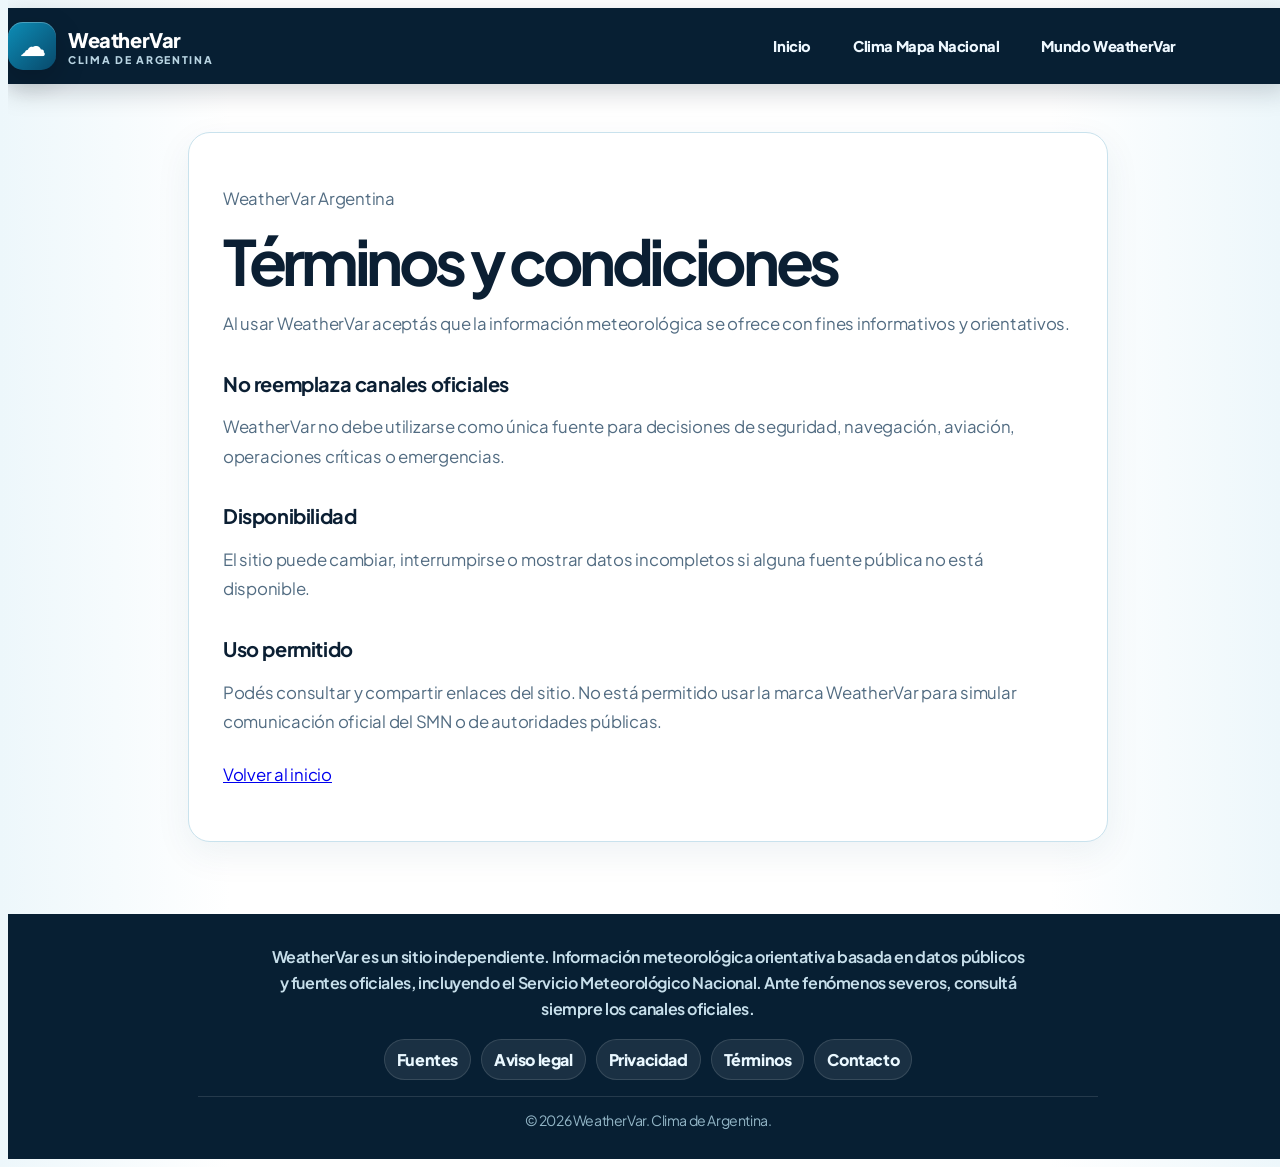
<file: docs/terminos/index.html>
<!doctype html>
<html lang="es-AR">
<head>
  <meta charset="utf-8">
  <meta name="viewport" content="width=device-width, initial-scale=1">
  <title>Términos y condiciones · WeatherVar</title>
  <meta name="description" content="Condiciones de uso de WeatherVar como sitio informativo meteorológico.">
  <meta name="robots" content="noindex,follow,max-image-preview:large">
  <link rel="canonical" href="https://www.weathervar.com/terminos/">
  <meta property="og:title" content="Términos y condiciones · WeatherVar">
  <meta property="og:description" content="Condiciones de uso de WeatherVar como sitio informativo meteorológico.">
  <meta property="og:type" content="website">
  <meta property="og:url" content="https://www.weathervar.com/terminos/">
  <meta property="og:image" content="https://www.weathervar.com/assets/img/og-weatherVar.png">
  <meta name="twitter:card" content="summary_large_image">
  <meta name="twitter:title" content="Términos y condiciones · WeatherVar">
  <meta name="twitter:description" content="Condiciones de uso de WeatherVar como sitio informativo meteorológico.">
  <meta name="twitter:image" content="https://www.weathervar.com/assets/img/og-weatherVar.png">
  <link rel="icon" href="../favicon.svg" type="image/svg+xml">
  <link rel="preconnect" href="https://fonts.googleapis.com">
  <link rel="preconnect" href="https://fonts.gstatic.com" crossorigin>
  <link href="https://fonts.googleapis.com/css2?family=Plus+Jakarta+Sans:wght@400;500;600;700;800;900&display=swap" rel="stylesheet">
  <link rel="stylesheet" href="../assets/css/wv-success.css?v=20260715-safe-alert-details">
  
</head>
<body class="page-body">
  <header class="site-header">
    <div class="container header-inner">
      <a class="brand" href="../"><span class="brand-mark" aria-hidden="true"><strong>WV</strong></span><span><strong>WeatherVar</strong><small>Clima de Argentina</small></span></a>
      <button class="menu-toggle" type="button" aria-expanded="false" aria-controls="main-nav" aria-label="Abrir menú"><span></span><span></span><span></span></button>
      <nav id="main-nav" class="main-nav static-nav" aria-label="Navegación"><a href="../">Inicio</a><a href="https://mapa.weathervar.com/" target="_blank" rel="noopener noreferrer">Clima Mapa Nacional</a><a href="https://mundo.weathervar.com/" target="_blank" rel="noopener noreferrer">Mundo WeatherVar</a></nav>
    </div>
  </header>
  <main class="container legal-content" style="padding:48px 0 72px;min-height:60vh">
    <section class="card legal-card">
      <p class="eyebrow">WeatherVar Argentina</p>
      <h1>Términos y condiciones</h1>
      
      <p>Al usar WeatherVar aceptás que la información meteorológica se ofrece con fines informativos y orientativos.</p>
      <h2>No reemplaza canales oficiales</h2><p>WeatherVar no debe utilizarse como única fuente para decisiones de seguridad, navegación, aviación, operaciones críticas o emergencias.</p>
      <h2>Disponibilidad</h2><p>El sitio puede cambiar, interrumpirse o mostrar datos incompletos si alguna fuente pública no está disponible.</p>
      <h2>Uso permitido</h2><p>Podés consultar y compartir enlaces del sitio. No está permitido usar la marca WeatherVar para simular comunicación oficial del SMN o de autoridades públicas.</p>
    
      <p style="margin-top:24px"><a class="button" href="../">Volver al inicio</a></p>
    </section>
  </main>
  <footer class="site-footer"><div class="container footer-inner compact-footer"><p class="footer-credit">WeatherVar es un sitio independiente. Información meteorológica orientativa basada en datos públicos y fuentes oficiales, incluyendo el Servicio Meteorológico Nacional. Ante fenómenos severos, consultá siempre los canales oficiales.</p><nav class="footer-links" aria-label="Páginas legales y fuentes"><a href="../fuentes/">Fuentes</a><a href="../aviso-legal/">Aviso legal</a><a href="../privacidad/">Privacidad</a><a href="../terminos/">Términos</a><a href="../contacto/">Contacto</a></nav><p class="footer-copy">© 2026 WeatherVar. Clima de Argentina.</p></div></footer>
  <script defer src="../assets/js/wv-ui.js?v=20260715-safe-alert-details"></script>
  
</body>
</html>
</file>
<file: docs/assets/css/wv-success.css>
:root{
  --wv-navy:#071f33;
  --wv-navy-2:#0b314c;
  --wv-blue:#087da3;
  --wv-blue-2:#0aa3c7;
  --wv-text:#0b1f33;
  --wv-muted:#61758a;
  --wv-line:#c9e2ed;
  --wv-soft:#eef9fc;
  --wv-card:#ffffff;
  --wv-radius:24px;
  --wv-shadow:0 18px 55px rgba(16,50,76,.12);
}
*{box-sizing:border-box}
html{scroll-padding-top:120px}
body{
  font-family:"Inter", -apple-system, BlinkMacSystemFont, "Segoe UI", sans-serif!important;
  background:linear-gradient(90deg,#edf7fb 0,#fff 18%,#fff 82%,#edf7fb 100%)!important;
  color:var(--wv-text)!important;
  letter-spacing:-.025em;
}
.container{width:min(1180px, calc(100% - 32px));}
.site-header{
  position:sticky;top:0;z-index:5000;background:var(--wv-navy)!important;color:#fff!important;
  box-shadow:0 8px 24px rgba(3,20,35,.18);
}
.top-line{border-bottom:1px solid rgba(255,255,255,.12);font-size:.82rem;font-weight:700;color:#cfe8f2}
.top-line-inner{display:flex;justify-content:space-between;gap:16px;padding:8px 0}
.header-inner{min-height:76px;display:flex;align-items:center;gap:22px;justify-content:space-between}
.brand{color:#fff!important;text-decoration:none;display:flex;align-items:center;gap:12px}
.brand-mark{width:48px;height:48px;border-radius:15px;background:linear-gradient(135deg,#0d8db6,#08496b);display:grid;place-items:center;box-shadow:inset 0 1px 0 rgba(255,255,255,.25),0 10px 30px rgba(0,0,0,.18)}
.brand-mark strong{font-size:0!important}.brand-mark strong::before{content:"☁";font-size:25px;color:#fff}.brand strong{font-weight:900;font-size:1.25rem}.brand strong::first-letter{ }
.brand small{display:block;color:#b9d5e3;text-transform:uppercase;letter-spacing:.16em;font-size:.66rem;font-weight:800;margin-top:1px}
.main-nav{display:flex;align-items:center;gap:10px;margin-left:auto}.main-nav a{color:#eef8ff;text-decoration:none;font-weight:800;font-size:.92rem;padding:10px 12px;border-radius:999px}.main-nav a:hover{background:rgba(255,255,255,.12);color:#fff}.menu-toggle{display:none;border:1px solid rgba(255,255,255,.22);background:rgba(255,255,255,.08);border-radius:14px;width:46px;height:42px;padding:10px}.menu-toggle span{display:block;height:2px;background:#fff;margin:5px 0;border-radius:99px}
.header-meta,.header-count,.official-pill{display:none!important}
.hero{background:linear-gradient(135deg,#07304a,#0a5b78 60%,#098aac);padding:42px 0 38px!important;color:#fff}.hero-grid{display:block!important}.hero-copy-block{display:none!important}.search-card{width:min(960px,100%);margin:0 auto!important;border-radius:28px!important;background:#fff!important;color:var(--wv-text)!important;box-shadow:0 24px 65px rgba(0,0,0,.22)!important;padding:28px!important}.search-card-heading{display:none!important}.search-row{display:grid;grid-template-columns:minmax(0,1fr) auto;gap:14px;align-items:center}.search-wrap{position:relative}.search-icon{left:20px!important;right:auto!important;font-size:1.25rem;color:#087da3}.search-wrap input,#search-input{min-height:70px!important;font-size:1.35rem!important;font-weight:800!important;border-radius:18px!important;padding:0 58px!important;border:1px solid #b8d5e2!important;background:#fafdff!important;color:#0b1f33!important;width:100%}.clear-button{right:14px!important;top:50%;transform:translateY(-50%);width:40px;height:40px;border-radius:12px}.location-button{min-height:70px!important;border-radius:18px!important;background:linear-gradient(135deg,#087da3,#0a94b8)!important;color:#fff!important;font-weight:900!important;padding:0 25px!important}.search-status{text-align:center;margin:14px 0 0!important;color:#50677a!important;font-weight:700}.recent-searches,.hero-highlights{display:none!important}.suggestions{z-index:7000!important;border-radius:18px!important;box-shadow:0 22px 55px rgba(7,31,51,.22)!important}
.content-wrap{padding:28px 0 50px!important}.empty-state{border-radius:24px!important}.result-shell{background:#fff;border:1px solid var(--wv-line);border-radius:28px;padding:22px;box-shadow:var(--wv-shadow)}.location-heading{background:linear-gradient(135deg,#07536c,#0b91b0)!important;border-radius:22px!important;color:#fff!important;padding:22px!important;margin-bottom:14px!important;display:flex;justify-content:space-between;gap:16px}.location-heading .eyebrow,.location-heading p{color:#bdeffd!important}.location-heading h2{font-size:clamp(2rem,4vw,3rem)!important;color:#fff!important;margin:.1rem 0}.share-button{background:#fff!important;color:#07536c!important;border:0!important;border-radius:14px!important;font-weight:900!important}
.section-nav{display:grid!important;grid-template-columns:repeat(5,minmax(0,1fr));gap:8px;background:linear-gradient(135deg,#06465f,#0784a6)!important;border-radius:20px!important;padding:10px!important;margin:0 0 22px!important;position:sticky;top:84px;z-index:4500}.section-nav-link{display:flex!important;justify-content:center;align-items:center;text-align:center;color:#fff!important;text-decoration:none!important;font-weight:900!important;padding:13px 10px!important;border-radius:14px!important;background:rgba(255,255,255,.12)!important;border:1px solid rgba(255,255,255,.12)!important}.section-nav-link:hover,.section-nav-link:focus{background:#fff!important;color:#07536c!important;outline:none}.tab-badge{background:#ffcc35;color:#072033;border-radius:999px;padding:.1rem .45rem;margin-left:.25rem}
.weather-section{padding:0!important;margin:0 0 26px!important;border:0!important}.summary-grid{display:grid!important;grid-template-columns:minmax(0,1.25fr) minmax(280px,.75fr);gap:16px;align-items:stretch}.card,.metric-card,.alert-record,.legend-card{border:1px solid var(--wv-line)!important;border-radius:22px!important;background:#fff!important;box-shadow:0 12px 36px rgba(18,66,96,.07)!important}.current-card{padding:26px!important;min-height:260px}.current-main{gap:22px!important;align-items:center!important}.weather-glyph{width:150px!important;height:150px!important;border-radius:32px!important;background:#eefaff!important}.temperature{display:flex!important;align-items:flex-start!important;gap:4px!important;line-height:.95!important}.temperature span{font-size:clamp(5rem,9vw,7.2rem)!important;line-height:.9!important;letter-spacing:-.08em}.temperature small{font-size:2rem!important;margin-top:15px!important;color:#087da3!important}.weather-description{font-size:1.45rem!important;font-weight:900!important;margin-top:8px!important}.current-meta{margin-top:18px!important}.metrics-grid{display:grid!important;grid-template-columns:1fr!important;gap:0!important;border:1px solid var(--wv-line);border-radius:22px;background:#fff;overflow:hidden;box-shadow:0 12px 36px rgba(18,66,96,.07)}.metric-card{box-shadow:none!important;border:0!important;border-radius:0!important;display:grid!important;grid-template-columns:38px 1fr auto;align-items:center;gap:10px;min-height:78px!important;padding:14px 18px!important;border-bottom:1px solid #e1f0f5!important}.metric-card:last-child{border-bottom:0!important}.metric-symbol{grid-column:1;grid-row:1 / span 2;width:34px;height:34px;border-radius:12px;background:#e9f8fc;color:#087da3;display:grid!important;place-items:center;font-weight:900}.metric-card span:not(.metric-symbol){text-transform:uppercase;color:#7890a2;font-weight:900;font-size:.78rem;letter-spacing:.08em}.metric-card strong{font-size:1.2rem!important;justify-self:end;color:#0b1f33!important}.locality-alerts-inline{margin:16px 0 0}.locality-alert-summary{border-left:6px solid #7fa6ba;background:#fff;border-radius:18px;padding:18px 20px;box-shadow:0 12px 34px rgba(18,66,96,.08)}.locality-alert-summary h4{margin:0 0 8px;font-size:1.05rem}.locality-alert-summary p{margin:0;color:var(--wv-muted);font-size:1rem;line-height:1.55}.summary-forecast{display:none!important}.section-heading,.section-heading-top,.alerts-heading,.map-card-head{background:linear-gradient(135deg,#07536c,#0b91b0)!important;color:#fff!important;border-radius:22px!important;padding:22px!important;margin-bottom:18px!important}.section-heading .eyebrow,.section-heading-top .eyebrow,.alerts-heading .eyebrow,.map-card-head .eyebrow{color:#bdeffd!important}.section-heading h3,.section-heading-top h3,.alerts-heading h3{color:#fff!important;font-size:clamp(1.6rem,3vw,2.25rem)!important}.section-heading .muted,.section-heading-top .muted{color:#e4f9ff!important;font-weight:800}.text-button{font-size:.9rem!important;padding:9px 13px!important;border-radius:999px!important}.section-copy{color:#536a7f!important;font-weight:700!important}.forecast-grid{display:flex!important;overflow-x:auto!important;gap:14px!important;padding:2px 2px 18px!important;scroll-snap-type:x mandatory;cursor:grab}.forecast-grid>*{flex:0 0 280px;scroll-snap-align:start}.forecast-day{min-width:280px!important;border-radius:20px!important}.alert-layout{display:grid!important;gap:20px}.alert-map-card{overflow:hidden}.alert-map{z-index:1!important}.leaflet-pane,.leaflet-top,.leaflet-bottom{z-index:1!important}.leaflet-control{z-index:20!important}.map-card-head{display:none!important}.alert-map-explainer{display:flex!important;gap:12px!important;overflow-x:auto!important;padding-bottom:12px!important}.legend-card{flex:0 0 230px!important}.alerts-list-card{overflow:hidden}.alerts-list-head{display:flex;justify-content:space-between;gap:12px;margin-bottom:12px}.alerts-list-head p{color:var(--wv-muted);font-weight:700}.alerts-list-card #alerts-list{display:flex!important;overflow-x:auto!important;gap:14px;padding-bottom:16px;cursor:grab}.alert-record{flex:0 0 360px!important;padding:18px!important}.viewer-card{overflow:hidden}.viewer-stage{background:#eef7fb!important;border-radius:20px!important;z-index:1}.viewer-toolbar{background:#f6fbfd!important}.radar-scale-card{border-radius:22px!important}.source-strip-footer{margin-top:24px!important}.source-grid{display:grid!important;grid-template-columns:repeat(5,minmax(0,1fr));gap:12px}.source-card{border-radius:18px!important;background:#fff!important;box-shadow:0 10px 25px rgba(18,66,96,.07)!important}.wv-directory{margin:28px 0;border-top:1px solid #d7edf4;padding-top:24px}.directory-grid{display:grid;grid-template-columns:repeat(4,minmax(0,1fr));gap:10px}.directory-grid a{display:block;text-decoration:none;color:#0b5673;background:#f3fbfd;border:1px solid var(--wv-line);border-radius:14px;padding:14px 16px;font-weight:850}.directory-grid a:hover{background:#0b84a5;color:#fff}.site-footer{background:var(--wv-navy)!important;color:#dceef6!important;padding:42px 0!important}.footer-inner{display:grid!important;grid-template-columns:1.2fr 1fr;gap:24px;align-items:start}.footer-brand-block p{max-width:520px;color:#b5cfdb;line-height:1.7}.footer-links{display:flex;justify-content:flex-end;flex-wrap:wrap;gap:10px}.footer-links a{color:#eaf8ff;text-decoration:none;font-weight:800;background:rgba(255,255,255,.08);border:1px solid rgba(255,255,255,.12);padding:9px 12px;border-radius:999px}.footer-copy{grid-column:1/-1;border-top:1px solid rgba(255,255,255,.12);padding-top:18px;color:#9ebdcb;font-size:.88rem;text-align:center}
@media (max-width: 900px){
  .container{width:min(100% - 20px,1180px)}.top-line{display:none}.header-inner{min-height:62px}.brand-mark{width:42px;height:42px}.brand small{display:none}.menu-toggle{display:block;z-index:2}.main-nav{display:none;position:absolute;top:62px;left:0;right:0;margin:0;background:#071f33;border-top:1px solid rgba(255,255,255,.12);padding:14px 16px;box-shadow:0 18px 38px rgba(0,0,0,.25)}.main-nav.open{display:grid;grid-template-columns:1fr 1fr;gap:8px}.main-nav a{background:rgba(255,255,255,.08);text-align:center}.hero{padding:22px 0!important}.search-card{padding:16px!important;border-radius:22px!important}.search-row{grid-template-columns:1fr}.search-wrap input,#search-input{min-height:62px!important;font-size:1.05rem!important}.location-button{min-height:58px!important}.content-wrap{padding:16px 0 34px!important}.result-shell{padding:12px;border-radius:22px}.location-heading{padding:16px!important;border-radius:18px!important}.location-heading h2{font-size:1.8rem!important}.share-button{width:100%;margin-top:8px}.location-heading{display:block}.section-nav{top:62px;grid-template-columns:repeat(5,minmax(112px,1fr));overflow-x:auto;position:sticky;border-radius:16px;margin-left:-6px;margin-right:-6px}.section-nav-link{white-space:nowrap}.summary-grid{grid-template-columns:1fr}.current-card{padding:18px!important;min-height:0}.current-main{display:grid!important;grid-template-columns:95px 1fr;gap:12px!important}.weather-glyph{width:88px!important;height:88px!important;border-radius:22px!important}.temperature span{font-size:4.2rem!important}.temperature small{font-size:1.3rem!important;margin-top:9px!important}.weather-description{font-size:1.15rem!important;margin-top:2px!important}.metrics-grid{display:flex!important;overflow-x:auto!important;scroll-snap-type:x mandatory}.metric-card{flex:0 0 210px!important;border-bottom:0!important;border-right:1px solid #e1f0f5!important;grid-template-columns:34px 1fr!important;grid-template-rows:auto auto;min-height:96px!important;scroll-snap-align:start}.metric-card strong{justify-self:start;grid-column:2;font-size:1.15rem!important}.section-heading,.section-heading-top,.alerts-heading{padding:16px!important;border-radius:18px!important}.section-heading h3,.section-heading-top h3,.alerts-heading h3{font-size:1.45rem!important}.filter-row{display:grid!important;grid-template-columns:1fr 1fr;gap:8px}.forecast-grid>*{flex-basis:230px}.alert-record{flex-basis:290px!important}.source-grid{display:flex!important;overflow-x:auto}.source-card{flex:0 0 220px}.directory-grid{grid-template-columns:1fr}.footer-inner{grid-template-columns:1fr}.footer-links{justify-content:flex-start}.source-refresh-note{font-size:.85rem!important}.alerts-list-head{display:block}.alert-map{min-height:420px!important}
}
@media (max-width: 430px){
  .main-nav{grid-template-columns:1fr}.current-main{grid-template-columns:82px 1fr}.weather-glyph{width:76px!important;height:76px!important}.temperature span{font-size:3.55rem!important}.search-wrap input,#search-input{font-size:1rem!important;padding-left:52px!important}.metric-card{flex-basis:190px!important}.forecast-grid>*{flex-basis:210px}.section-nav{grid-template-columns:repeat(5,104px)}.section-nav-link{font-size:.85rem!important}.location-heading h2{font-size:1.55rem!important}.alert-map{min-height:370px!important}
}


/* WeatherVar base final · 2026-07-15 */
:root{--wv-font:"Plus Jakarta Sans",-apple-system,BlinkMacSystemFont,"Segoe UI",sans-serif;}
body{font-family:var(--wv-font)!important;}
.sr-only{position:absolute!important;width:1px!important;height:1px!important;padding:0!important;margin:-1px!important;overflow:hidden!important;clip:rect(0,0,0,0)!important;white-space:nowrap!important;border:0!important;}
.site-header{z-index:20000!important}.section-nav{z-index:15000!important}.leaflet-container,.alert-map,.leaflet-pane,.leaflet-top,.leaflet-bottom{z-index:1!important}.leaflet-control{z-index:50!important}
.hero{padding:46px 0 42px!important}.hero-search-only{display:block!important}.search-card{max-width:940px!important}.search-status{max-width:780px;margin-left:auto!important;margin-right:auto!important;}
.location-heading #location-subtitle,.location-heading p:not(.eyebrow){color:#e7f8ff!important;opacity:1!important;font-weight:700!important;}
.location-heading .eyebrow{color:#aef1ff!important;}
.section-nav{width:100%!important;grid-template-columns:repeat(5,minmax(0,1fr))!important}.section-nav-link{min-width:0!important;}
.summary-grid{grid-template-areas:"current metrics" "alerts alerts";}.current-card{grid-area:current}.metrics-grid{grid-area:metrics}.locality-alerts-inline{grid-area:alerts;margin:16px 0 0!important;}
.section-source-note{margin:-6px 0 14px;color:#557187;font-weight:750;line-height:1.55}.section-source-note::before{content:"Fuente: ";font-weight:900;color:#0a7698;}
.site-footer{padding:30px 0!important}.compact-footer{display:grid!important;grid-template-columns:1fr!important;gap:14px!important;text-align:center!important}.footer-credit{max-width:920px;margin:0 auto;color:#c6deea;line-height:1.7;font-weight:650}.footer-links{justify-content:center!important}.footer-copy{border-top:1px solid rgba(255,255,255,.12);padding-top:14px!important;margin:0!important;color:#93b6c7!important;}
.page-body main .card p,.page-body main .card li{letter-spacing:-.015em}.legal-content{max-width:920px;margin:auto}.legal-card{padding:34px}.legal-card h1{font-size:clamp(2.1rem,5vw,3.9rem);line-height:1;letter-spacing:-.07em;margin:.2rem 0 1rem}.legal-card h2{margin:2rem 0 .65rem;font-size:1.25rem}.legal-card p,.legal-card li{font-size:1.05rem;line-height:1.75;color:#526c82}.legal-card ul{padding-left:1.25rem}.legal-note{background:#effaff;border:1px solid var(--wv-line);border-radius:18px;padding:16px 18px;color:#0b5673!important;font-weight:750}.source-page-grid{display:grid;grid-template-columns:repeat(5,minmax(0,1fr));gap:12px;margin:22px 0}.source-page-grid .source-card{min-height:110px}.contact-email-button{display:inline-flex;align-items:center;gap:.5rem;background:#087da3;color:white!important;text-decoration:none;font-weight:900;border-radius:999px;padding:12px 18px;margin-top:10px}.contact-email-placeholder{font-weight:850;color:#0b5673}
@media(max-width:720px){
  .hero{padding:18px 0 22px!important}.search-card{padding:14px!important;border-radius:20px!important}.search-row{gap:10px}.search-status{font-size:.9rem!important;line-height:1.45!important}.location-button{min-height:56px!important}.search-wrap input,#search-input{min-height:60px!important;font-size:1.05rem!important;}
  .summary-grid{display:grid!important;grid-template-columns:1fr!important;grid-template-areas:"current" "alerts" "metrics"!important;gap:12px!important}.locality-alerts-inline{margin:0!important}.locality-alert-summary{padding:14px 16px!important;}
  .metrics-grid{display:grid!important;grid-template-columns:repeat(2,minmax(0,1fr))!important;overflow:visible!important;border-radius:20px!important;gap:0!important;scroll-snap-type:none!important}.metric-card{flex:auto!important;min-height:86px!important;border-right:0!important;border-bottom:1px solid #e1f0f5!important;grid-template-columns:30px 1fr!important;padding:12px!important}.metric-card:nth-last-child(-n+2){border-bottom:0!important}.metric-card:nth-child(odd){border-right:1px solid #e1f0f5!important}.metric-card strong{font-size:1rem!important;}
  .alert-map-explainer{display:grid!important;grid-template-columns:repeat(2,minmax(0,1fr))!important;gap:10px!important;overflow:visible!important;padding-bottom:0!important}.legend-card{flex:auto!important;min-width:0!important;padding:12px!important}.legend-card strong{font-size:.92rem!important}.legend-card small{font-size:.78rem!important;line-height:1.35!important}.legend-bar{height:8px!important;}
  .section-nav{top:62px!important;grid-template-columns:repeat(5,minmax(108px,1fr))!important;overflow-x:auto!important}.section-nav-link{font-size:.84rem!important;padding:11px 10px!important;}
  .source-page-grid{display:grid!important;grid-template-columns:1fr!important}.footer-links a{font-size:.9rem}.footer-credit{font-size:.92rem}.legal-card{padding:22px}.legal-card h1{font-size:2.1rem}.main-nav.open{grid-template-columns:1fr!important;}
}


/* WeatherVar - ajustes finales solicitados 2026-07-15 */
#recent-searches,
#recent-list,
.recent-searches,
.recent-list,
.hero-highlights{
  display:none!important;
  visibility:hidden!important;
  height:0!important;
  min-height:0!important;
  margin:0!important;
  padding:0!important;
  overflow:hidden!important;
}

/* Menú superior más limpio */
.main-nav a{
  white-space:nowrap!important;
}
@media (min-width: 769px){
  .main-nav{
    gap:18px!important;
  }
}
@media (max-width: 768px){
  .main-nav.open{
    grid-template-columns:1fr!important;
  }
}

/* Subtítulo de localidad legible sobre fondo azul */
.location-heading #location-subtitle,
.location-heading p#location-subtitle{
  color:#d9f5ff!important;
  opacity:1!important;
  font-weight:800!important;
  text-shadow:0 1px 1px rgba(0,0,0,.18);
}
.location-heading .eyebrow{
  color:#bdeffd!important;
}

/* Barra Resumen/Pronóstico/Alertas/Radar/Satélite: de lado a lado */
.section-nav{
  display:grid!important;
  grid-template-columns:repeat(5,minmax(0,1fr))!important;
  width:100%!important;
  max-width:100%!important;
}
.section-nav-link{
  min-width:0!important;
  text-align:center!important;
  justify-content:center!important;
}
@media (max-width: 560px){
  .section-nav{
    grid-template-columns:repeat(5,minmax(96px,1fr))!important;
    overflow-x:auto!important;
    scrollbar-width:thin;
  }
}

/* Métricas: una sola tarjeta limpia, sin iconos pisando números */
.summary-grid{
  align-items:stretch!important;
}
.metrics-grid{
  display:grid!important;
  grid-template-columns:1fr!important;
  gap:0!important;
  overflow:hidden!important;
  border:1px solid #c9e5ef!important;
  border-radius:24px!important;
  background:#fff!important;
  box-shadow:0 12px 34px rgba(18,66,96,.06)!important;
  scroll-snap-type:none!important;
}
.metric-card{
  display:grid!important;
  grid-template-columns:minmax(0,1fr) max-content!important;
  grid-template-areas:"label value"!important;
  align-items:center!important;
  gap:14px!important;
  min-height:72px!important;
  padding:16px 20px!important;
  border:0!important;
  border-bottom:1px solid #e1f0f5!important;
  background:#fff!important;
}
.metric-card:last-child{
  border-bottom:0!important;
}
.metric-card .metric-symbol{
  display:none!important;
}
.metric-card span:not(.metric-symbol){
  grid-area:label!important;
  color:#7890a2!important;
  font-size:.78rem!important;
  letter-spacing:.08em!important;
  text-transform:uppercase!important;
  font-weight:900!important;
  min-width:0!important;
}
.metric-card strong{
  grid-area:value!important;
  justify-self:end!important;
  align-self:center!important;
  color:#0b1f33!important;
  font-size:1.15rem!important;
  line-height:1.1!important;
  white-space:nowrap!important;
  text-align:right!important;
  min-width:max-content!important;
  max-width:none!important;
}
@media (max-width: 768px){
  .metrics-grid{
    display:grid!important;
    grid-template-columns:1fr!important;
    border-radius:20px!important;
  }
  .metric-card{
    flex:auto!important;
    min-height:62px!important;
    padding:13px 16px!important;
    grid-template-columns:minmax(0,1fr) max-content!important;
    border-right:0!important;
  }
  .metric-card:nth-child(odd),
  .metric-card:nth-last-child(-n+2){
    border-right:0!important;
    border-bottom:1px solid #e1f0f5!important;
  }
  .metric-card:last-child{
    border-bottom:0!important;
  }
  .metric-card strong{
    font-size:1rem!important;
  }
}

/* Alertas: selects que no se salen del cuadro */
.alerts-heading{
  overflow:hidden!important;
}
.filter-row{
  min-width:0!important;
}
.filter-row label{
  min-width:0!important;
  width:100%!important;
  box-sizing:border-box!important;
  color:#cdeffa!important;
}
.filter-row select{
  width:100%!important;
  max-width:100%!important;
  min-width:0!important;
  box-sizing:border-box!important;
  overflow:hidden!important;
  text-overflow:ellipsis!important;
}
@media (max-width: 520px){
  .filter-row{
    grid-template-columns:1fr 1fr!important;
    gap:8px!important;
    width:100%!important;
  }
  .filter-row select{
    font-size:.88rem!important;
    padding-left:10px!important;
    padding-right:28px!important;
  }
}

/* Referencias de alerta: compacto, una sola tarjeta visual */
.alert-map-explainer{
  background:#fff!important;
  border:1px solid #cfe8f1!important;
  border-radius:22px!important;
  padding:12px!important;
  box-shadow:0 12px 28px rgba(18,66,96,.05)!important;
}
.legend-card{
  background:#fafdff!important;
  box-shadow:none!important;
  border:1px solid #e0f0f6!important;
}
@media (max-width: 768px){
  .alert-map-explainer{
    display:grid!important;
    grid-template-columns:repeat(2,minmax(0,1fr))!important;
    gap:8px!important;
    overflow:visible!important;
  }
  .legend-card{
    padding:10px!important;
    min-width:0!important;
  }
  .legend-card small{
    font-size:.76rem!important;
  }
}

/* Footer centrado y solamente con lo necesario */
.site-footer{
  text-align:center!important;
}
.site-footer .container,
.footer-inner,
.compact-footer{
  display:flex!important;
  flex-direction:column!important;
  align-items:center!important;
  justify-content:center!important;
  text-align:center!important;
  max-width:960px!important;
  margin-left:auto!important;
  margin-right:auto!important;
}
.footer-credit{
  max-width:820px!important;
  margin:0 auto!important;
  text-align:center!important;
  color:#c6deea!important;
  line-height:1.75!important;
}
.footer-links{
  justify-content:center!important;
  align-items:center!important;
  text-align:center!important;
  width:100%!important;
}
.footer-copy{
  width:100%!important;
  text-align:center!important;
}


/* Ajustes finales 2026-07-15: fuentes, radar y últimas búsquedas */
#recent-searches,
#recent-list,
.recent-searches,
.recent-list{
  display:none!important;
  visibility:hidden!important;
  height:0!important;
  min-height:0!important;
  max-height:0!important;
  overflow:hidden!important;
  padding:0!important;
  margin:0!important;
  border:0!important;
}

/* El selector de producto de radar no debe salirse del cuadro en móvil */
.radar-section .section-heading-top,
.satellite-section .section-heading-top{
  overflow:hidden!important;
  display:grid!important;
  grid-template-columns:minmax(0,1fr) minmax(220px,330px)!important;
  gap:16px!important;
  align-items:end!important;
}
.product-selector{
  min-width:0!important;
  max-width:100%!important;
  width:100%!important;
  box-sizing:border-box!important;
  color:#d7f6ff!important;
}
.product-selector select{
  width:100%!important;
  max-width:100%!important;
  min-width:0!important;
  box-sizing:border-box!important;
  display:block!important;
  overflow:hidden!important;
  text-overflow:ellipsis!important;
  border-radius:14px!important;
}
@media (max-width: 760px){
  .radar-section .section-heading-top,
  .satellite-section .section-heading-top{
    grid-template-columns:1fr!important;
    gap:12px!important;
  }
  .product-selector select{
    min-height:58px!important;
    font-size:1rem!important;
    padding-left:16px!important;
    padding-right:38px!important;
  }
}

/* Página Fuentes: sin tarjetas de estado, solo metodología y criterio */
.source-page-grid{
  display:none!important;
}
.legal-card h2 + .source-page-grid{
  display:none!important;
}

/* Footer siempre centrado y compacto */
.compact-footer,
.footer-inner.compact-footer{
  display:flex!important;
  flex-direction:column!important;
  align-items:center!important;
  text-align:center!important;
  gap:16px!important;
  max-width:900px!important;
  margin-inline:auto!important;
}
.compact-footer .footer-credit{
  max-width:760px!important;
  margin:0 auto!important;
  line-height:1.65!important;
}
.compact-footer .footer-links{
  justify-content:center!important;
}


/* Ajuste 2026-07-15: buscador sobre contenido y anclas sticky */
.hero,
.hero-grid,
.search-card,
.search-row,
.search-wrap{
  overflow:visible!important;
}
.hero{
  position:relative!important;
  z-index:30000!important;
}
.content-wrap{
  position:relative!important;
  z-index:1!important;
}
.search-card{
  z-index:30010!important;
}
.search-wrap:focus-within{
  z-index:60010!important;
}
.suggestions{
  z-index:60000!important;
  max-height:min(55vh,360px)!important;
  overscroll-behavior:contain!important;
}
.site-header{
  z-index:70000!important;
}
.section-nav{
  top:102px!important;
}
.weather-section,
#tab-summary,
#tab-forecast,
#tab-alerts,
#tab-radar,
#tab-satellite{
  scroll-margin-top:190px!important;
}
@media (max-width: 760px){
  .hero{
    z-index:30000!important;
  }
  .suggestions{
    max-height:min(48vh,330px)!important;
  }
  .section-nav{
    top:64px!important;
  }
  .weather-section,
  #tab-summary,
  #tab-forecast,
  #tab-alerts,
  #tab-radar,
  #tab-satellite{
    scroll-margin-top:138px!important;
  }
}

/* Fix final: evitar desplazamiento horizontal general del sitio en móvil
   Conserva el scroll horizontal interno en carruseles y menús. */
html,
body {
  width: 100% !important;
  max-width: 100% !important;
  overflow-x: hidden !important;
  overscroll-behavior-x: none !important;
}

body {
  position: relative !important;
}

@supports (overflow: clip) {
  html,
  body {
    overflow-x: clip !important;
  }
}

@media (max-width: 768px) {
  main,
  .site-header,
  .hero,
  .content-wrap,
  .site-footer,
  .result-shell,
  .location-heading,
  .weather-section,
  .summary-grid,
  .current-card,
  .metrics-grid,
  .alert-layout,
  .viewer-card,
  .radar-viewer-card,
  .satellite-viewer-card {
    width: 100% !important;
    max-width: 100% !important;
    min-width: 0 !important;
  }

  .container {
    max-width: 100% !important;
    min-width: 0 !important;
  }

  .hero,
  .hero-grid,
  .search-card,
  .search-row,
  .search-wrap {
    max-width: 100% !important;
    min-width: 0 !important;
  }

  .hero-decoration,
  .hero-decoration-one,
  .hero-decoration-two {
    max-width: 100vw !important;
    pointer-events: none !important;
  }

  .section-nav,
  .forecast-grid,
  .mini-forecast-grid,
  .alert-map-explainer,
  #alerts-list {
    max-width: 100% !important;
    overscroll-behavior-x: contain !important;
    -webkit-overflow-scrolling: touch;
  }

  .section-nav > *,
  .forecast-grid > *,
  .mini-forecast-grid > *,
  .alert-map-explainer > *,
  #alerts-list > * {
    min-width: 0;
  }
}


/* Fix Leaflet mapa de alertas · 2026-07-16
   Restaura el orden interno de capas de Leaflet sin tocar el diseño general. */
.alert-map,
.alert-map.leaflet-container {
  position: relative !important;
  z-index: 1 !important;
  overflow: hidden !important;
  background: #eef8fc !important;
}

.alert-map .leaflet-map-pane {
  z-index: 1 !important;
}

.alert-map .leaflet-tile-pane {
  z-index: 200 !important;
}

.alert-map .leaflet-overlay-pane {
  z-index: 400 !important;
}

.alert-map .leaflet-shadow-pane {
  z-index: 500 !important;
}

.alert-map .leaflet-marker-pane {
  z-index: 600 !important;
}

.alert-map .leaflet-tooltip-pane {
  z-index: 650 !important;
}

.alert-map .leaflet-popup-pane {
  z-index: 700 !important;
}

.alert-map .leaflet-control-container {
  position: relative !important;
  z-index: 800 !important;
}

.alert-map svg,
.alert-map .leaflet-zoom-animated,
.alert-map .leaflet-image-layer,
.alert-map .leaflet-tile,
.alert-map .leaflet-layer {
  max-width: none !important;
  max-height: none !important;
}

.alert-map path {
  pointer-events: auto !important;
}
</file>
